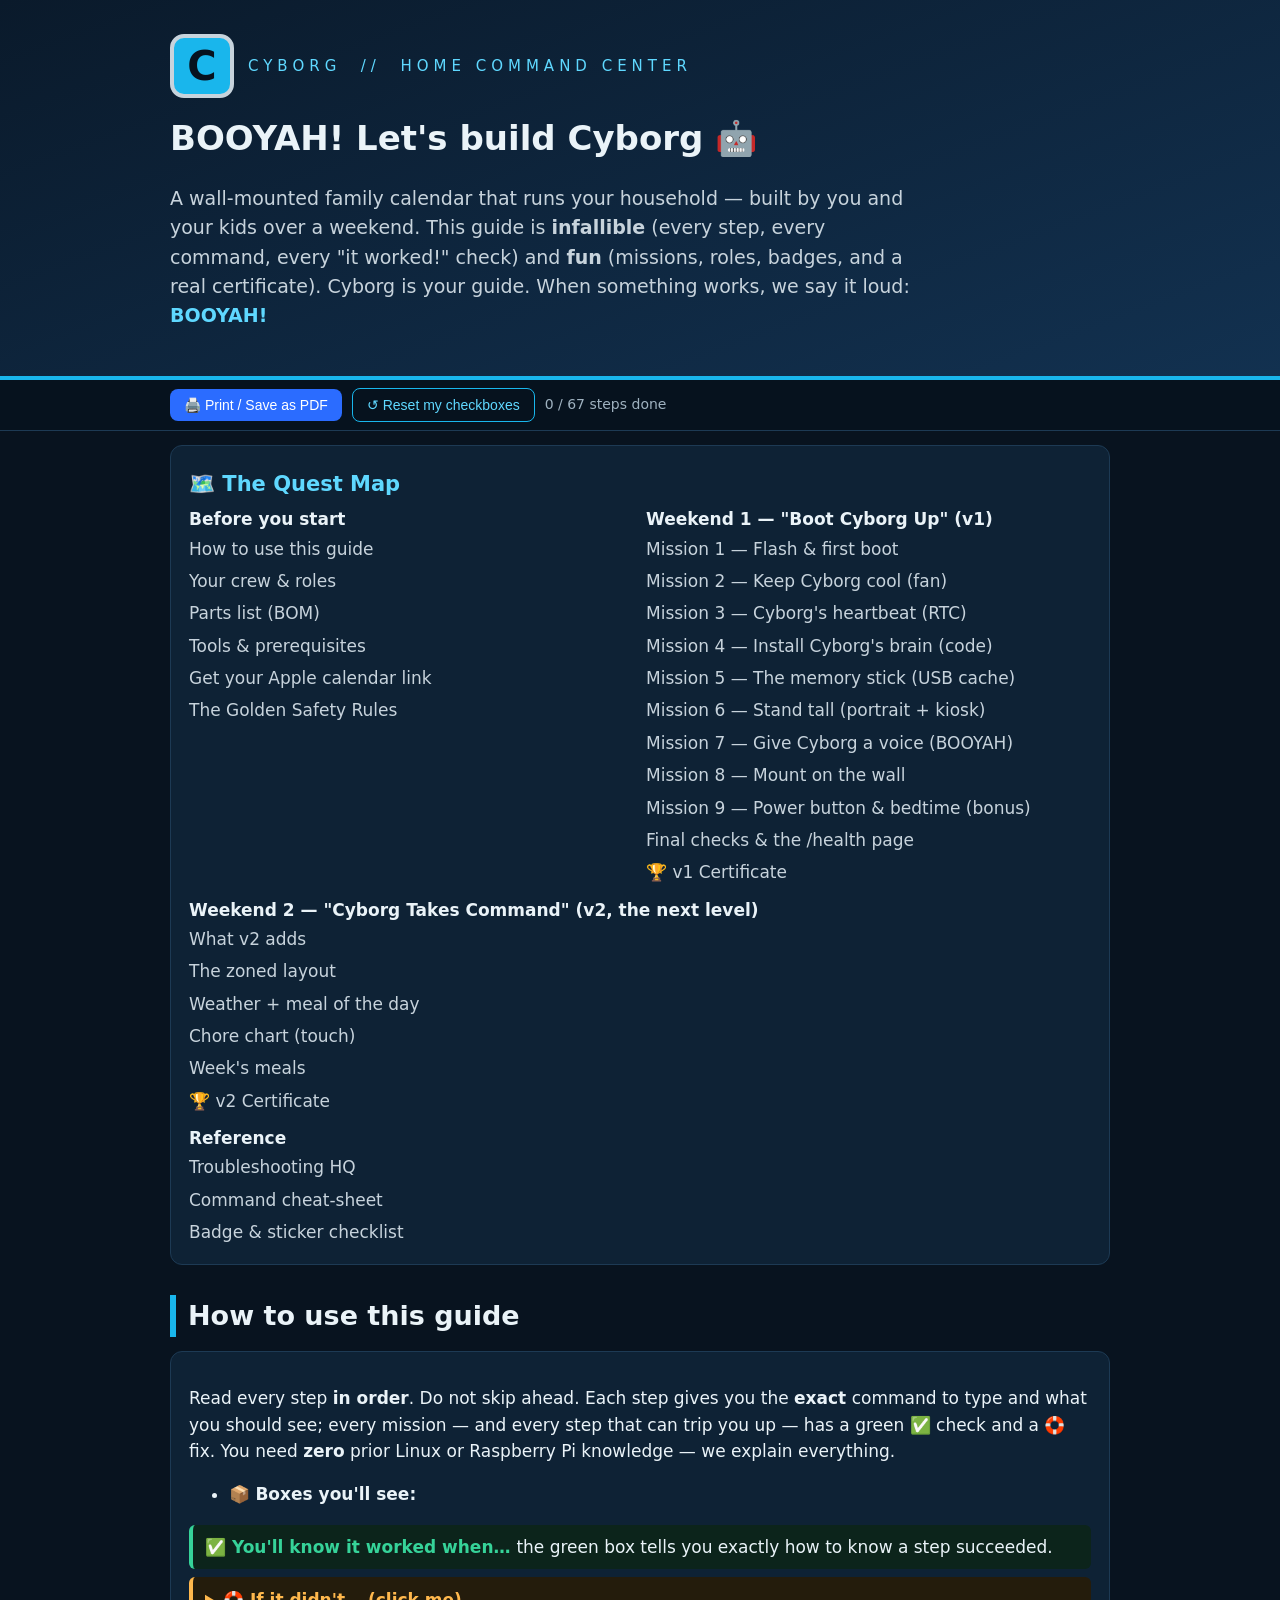
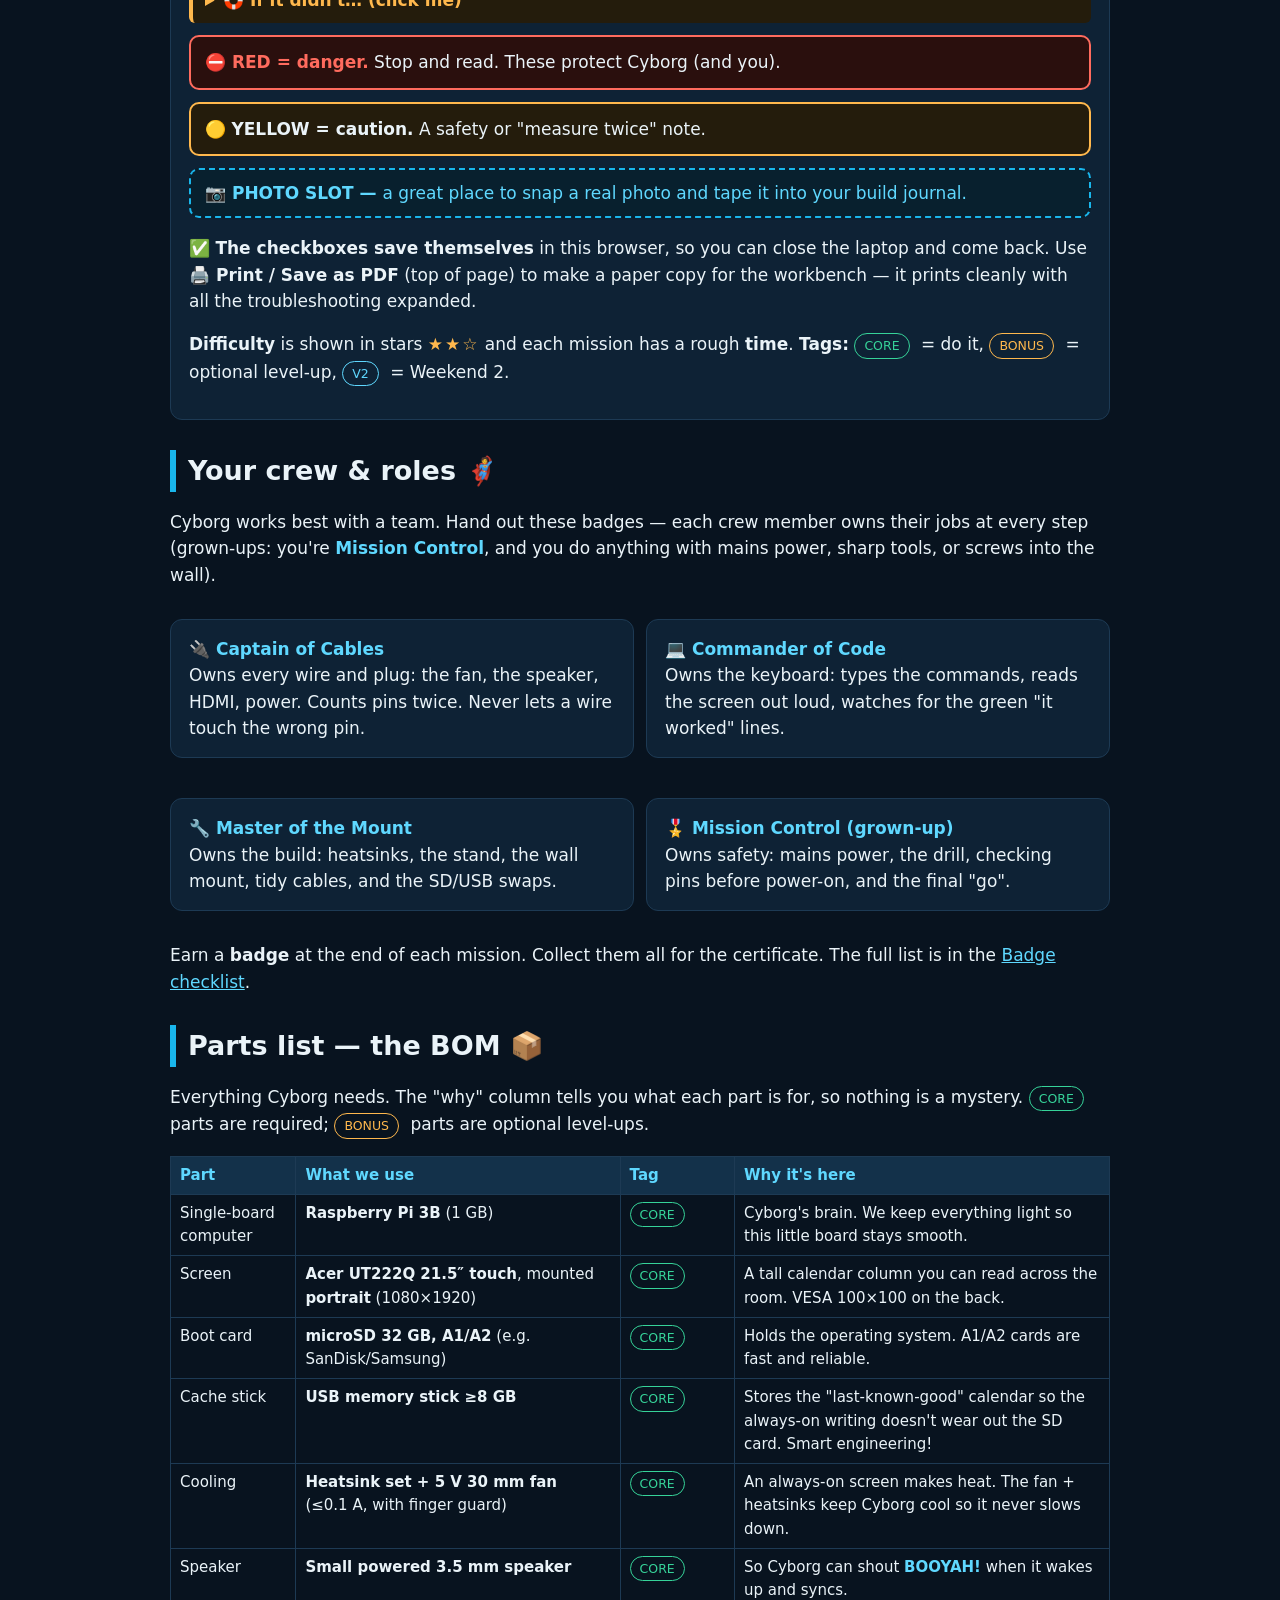
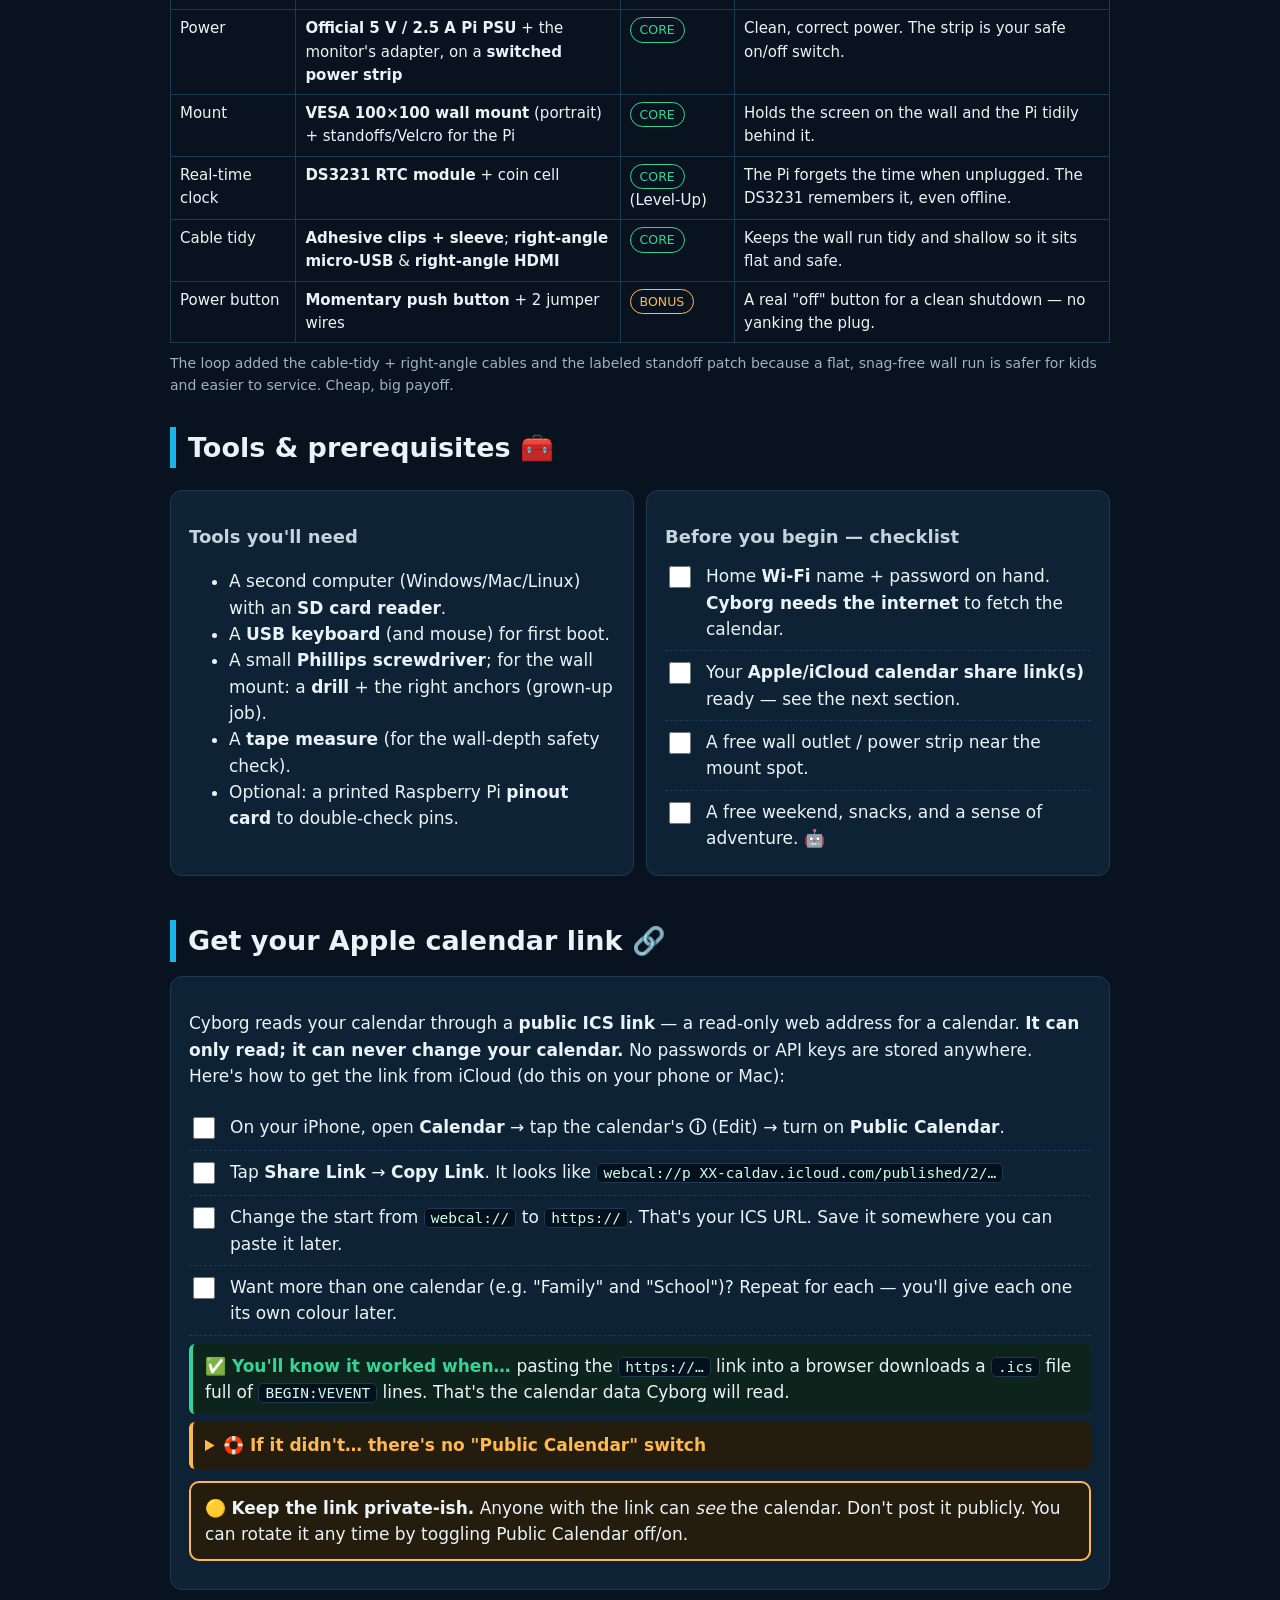
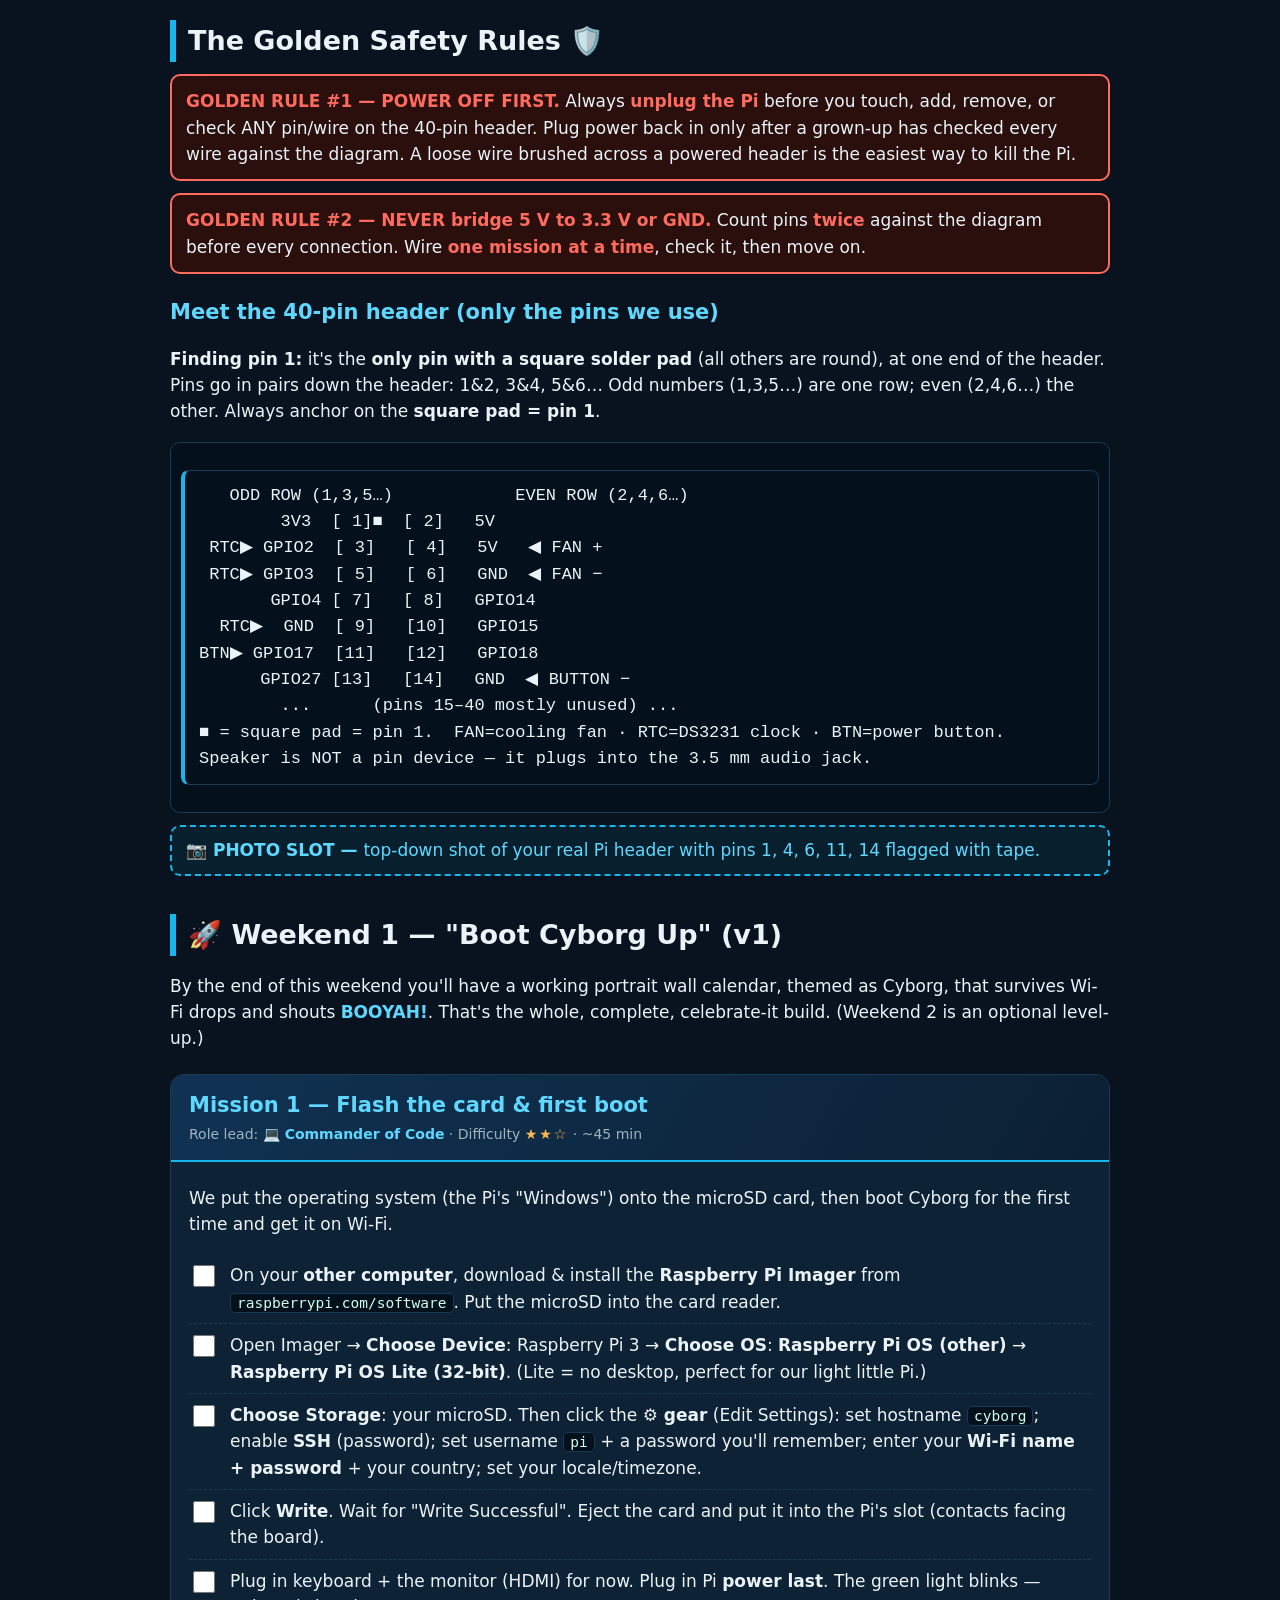
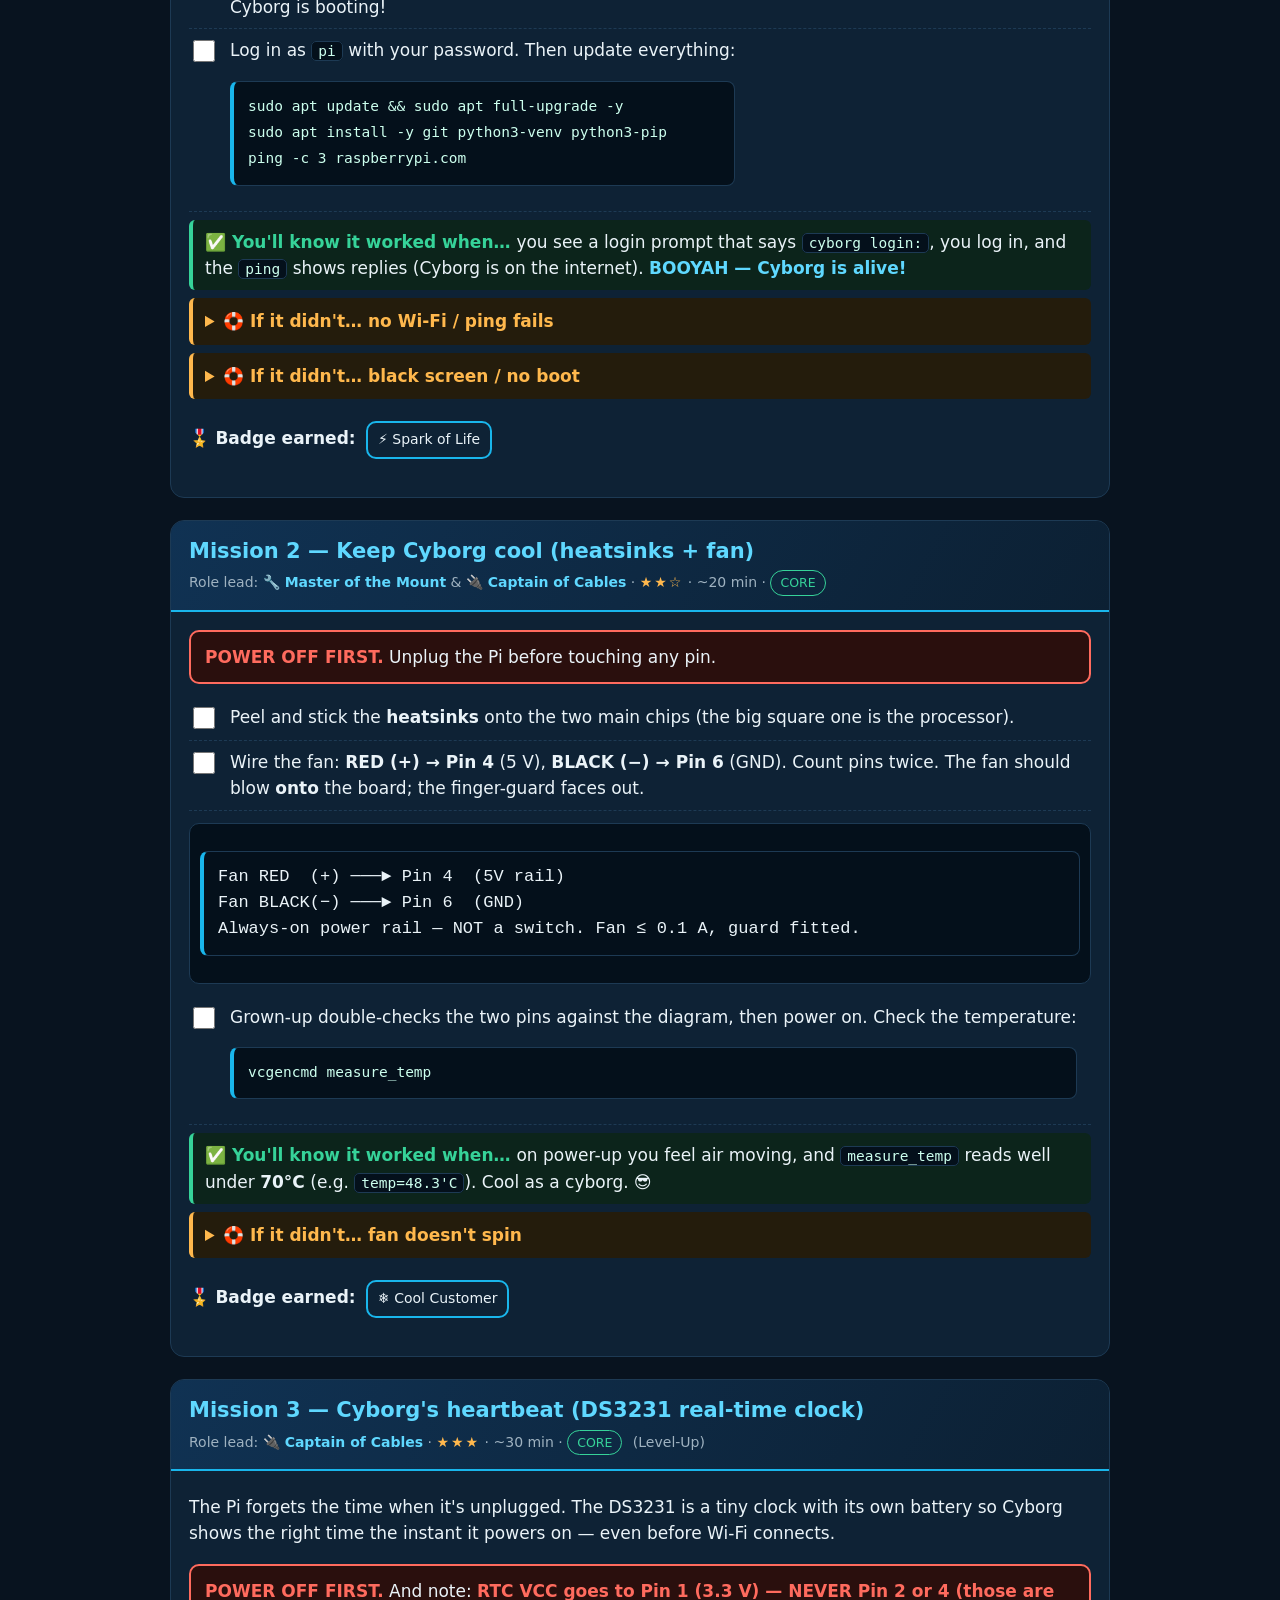
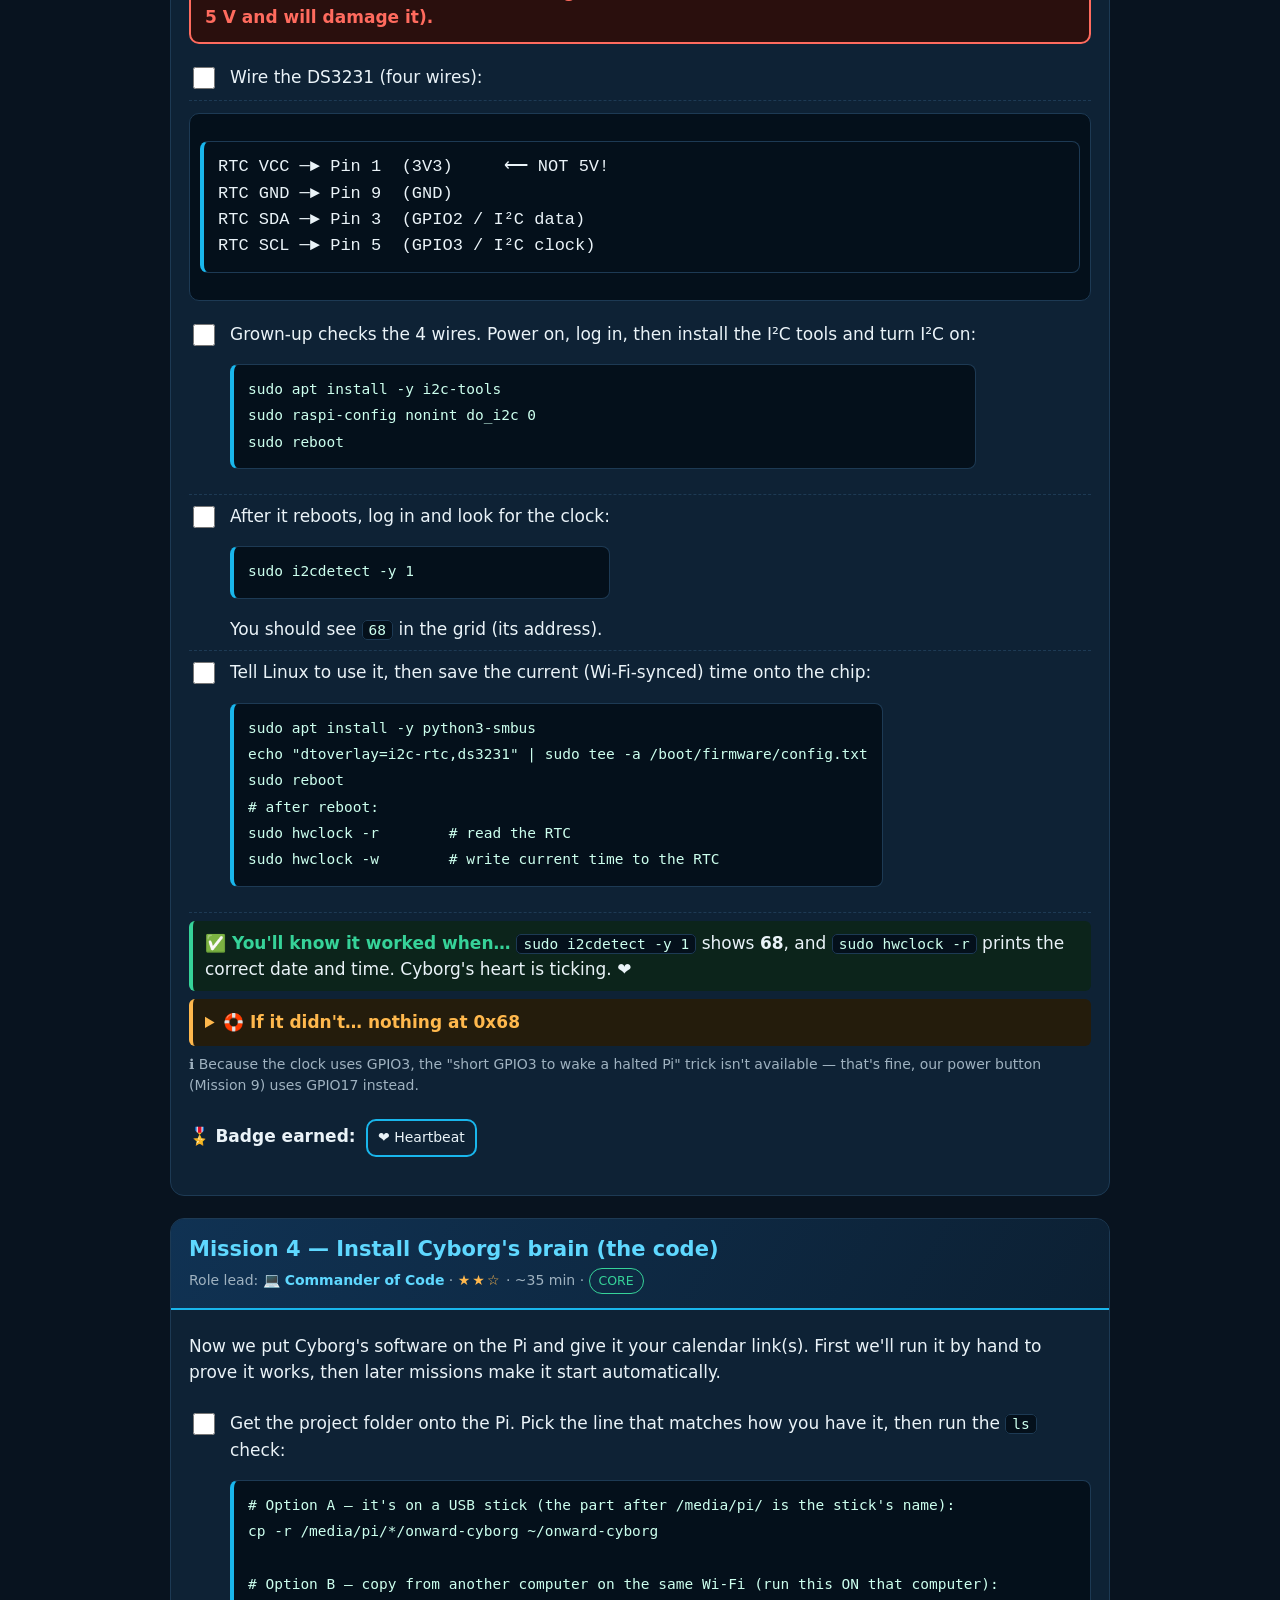
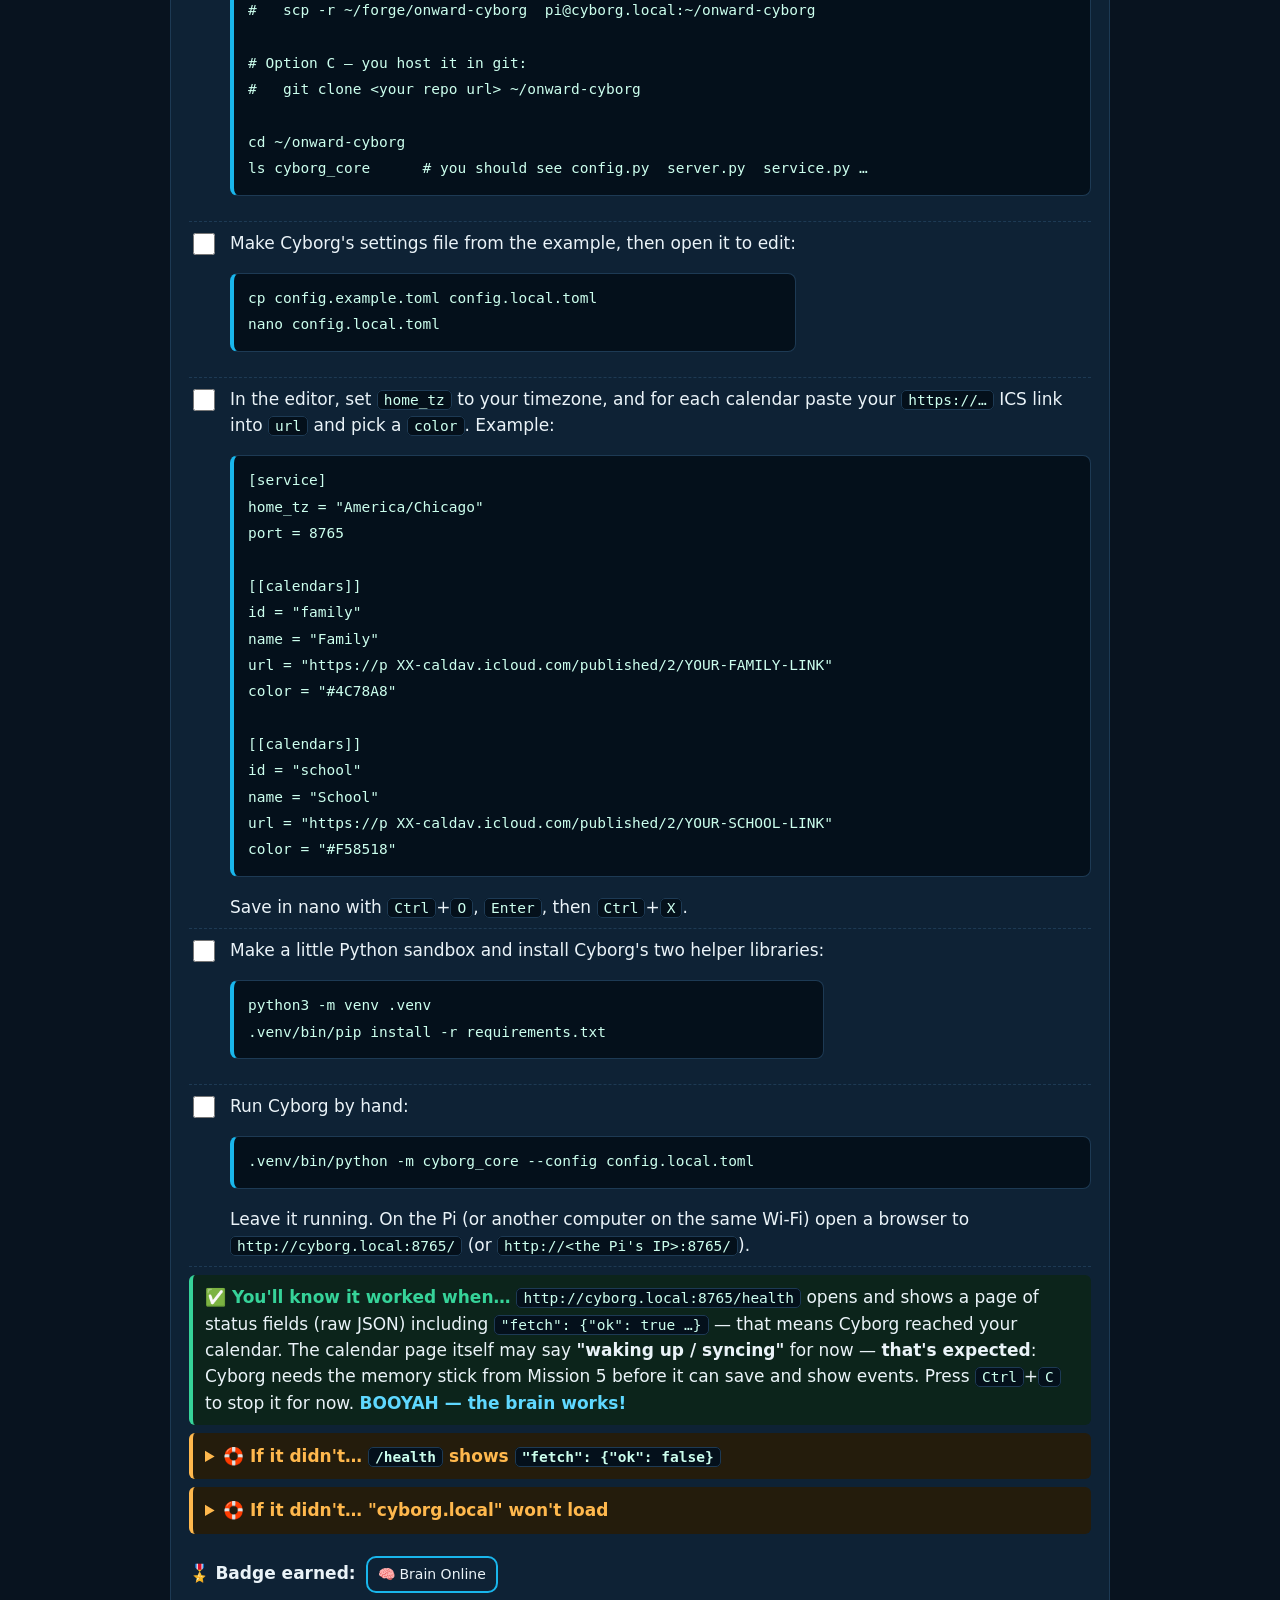
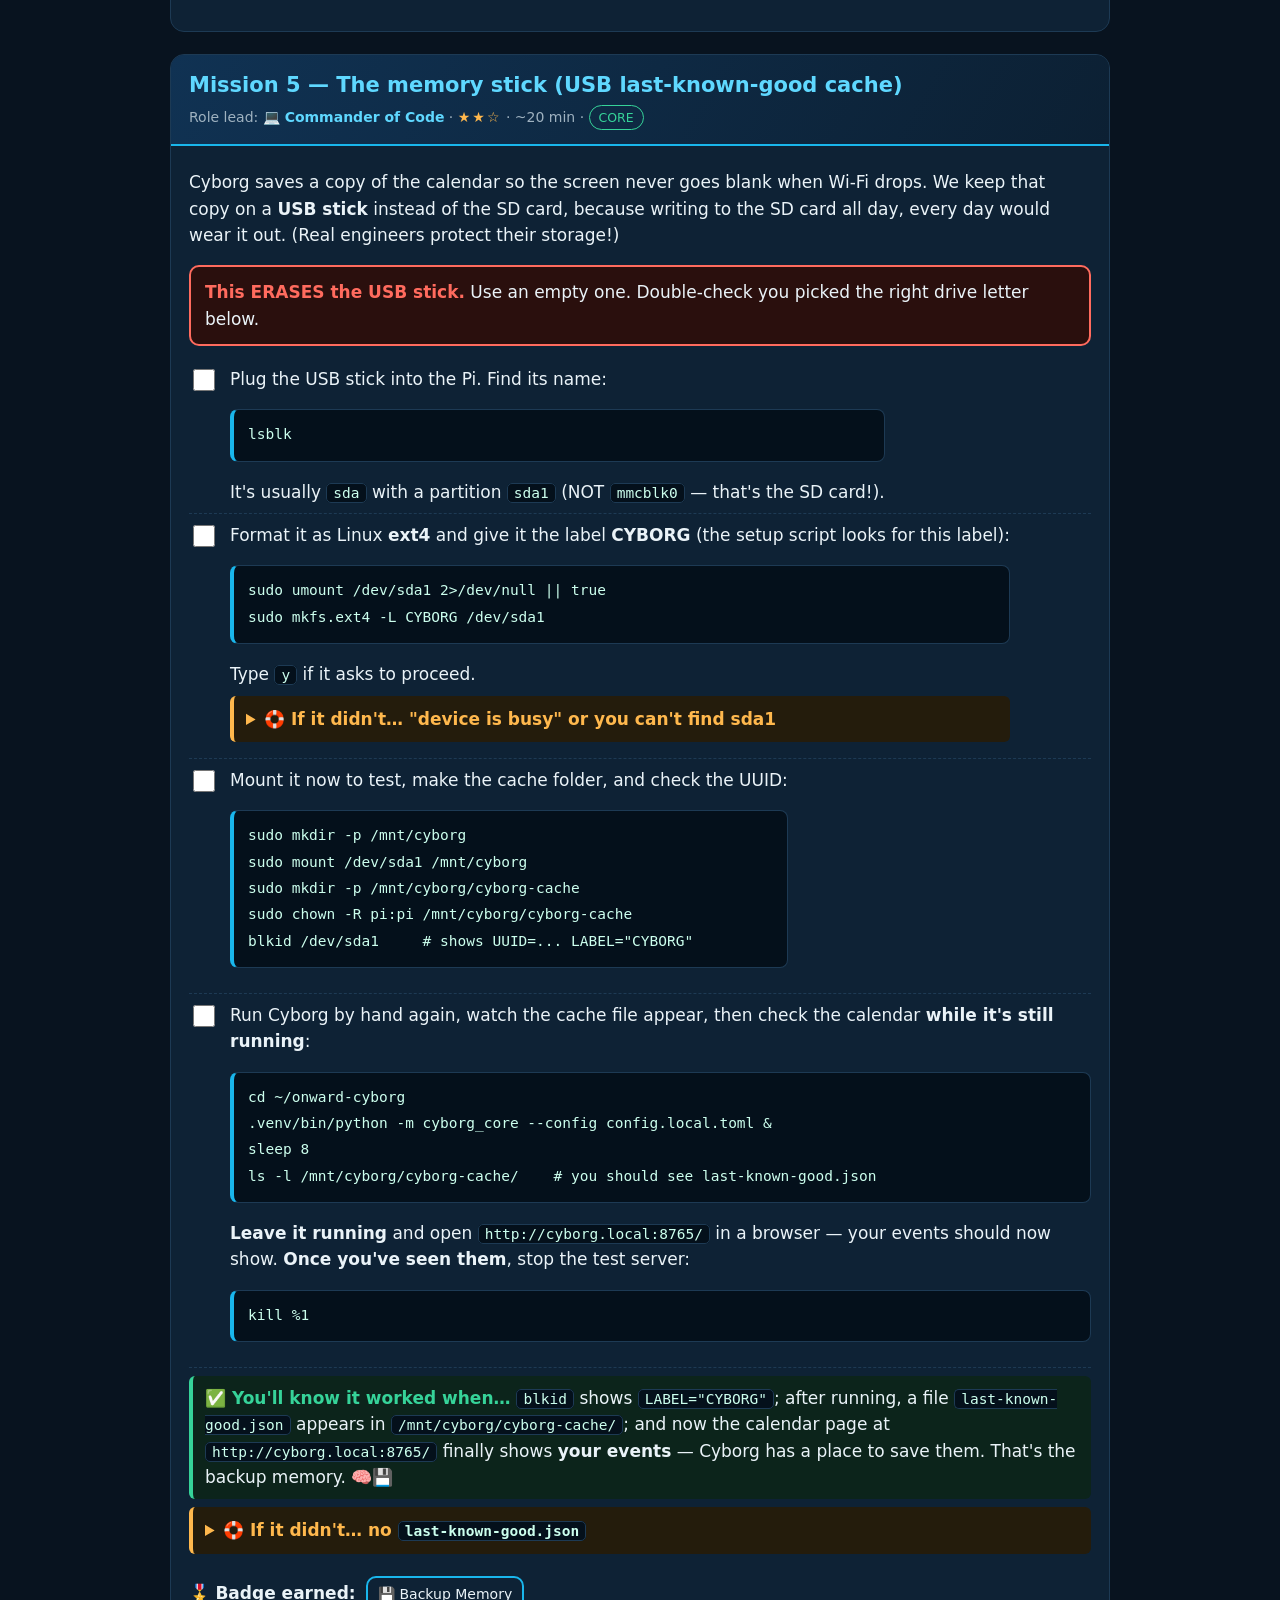
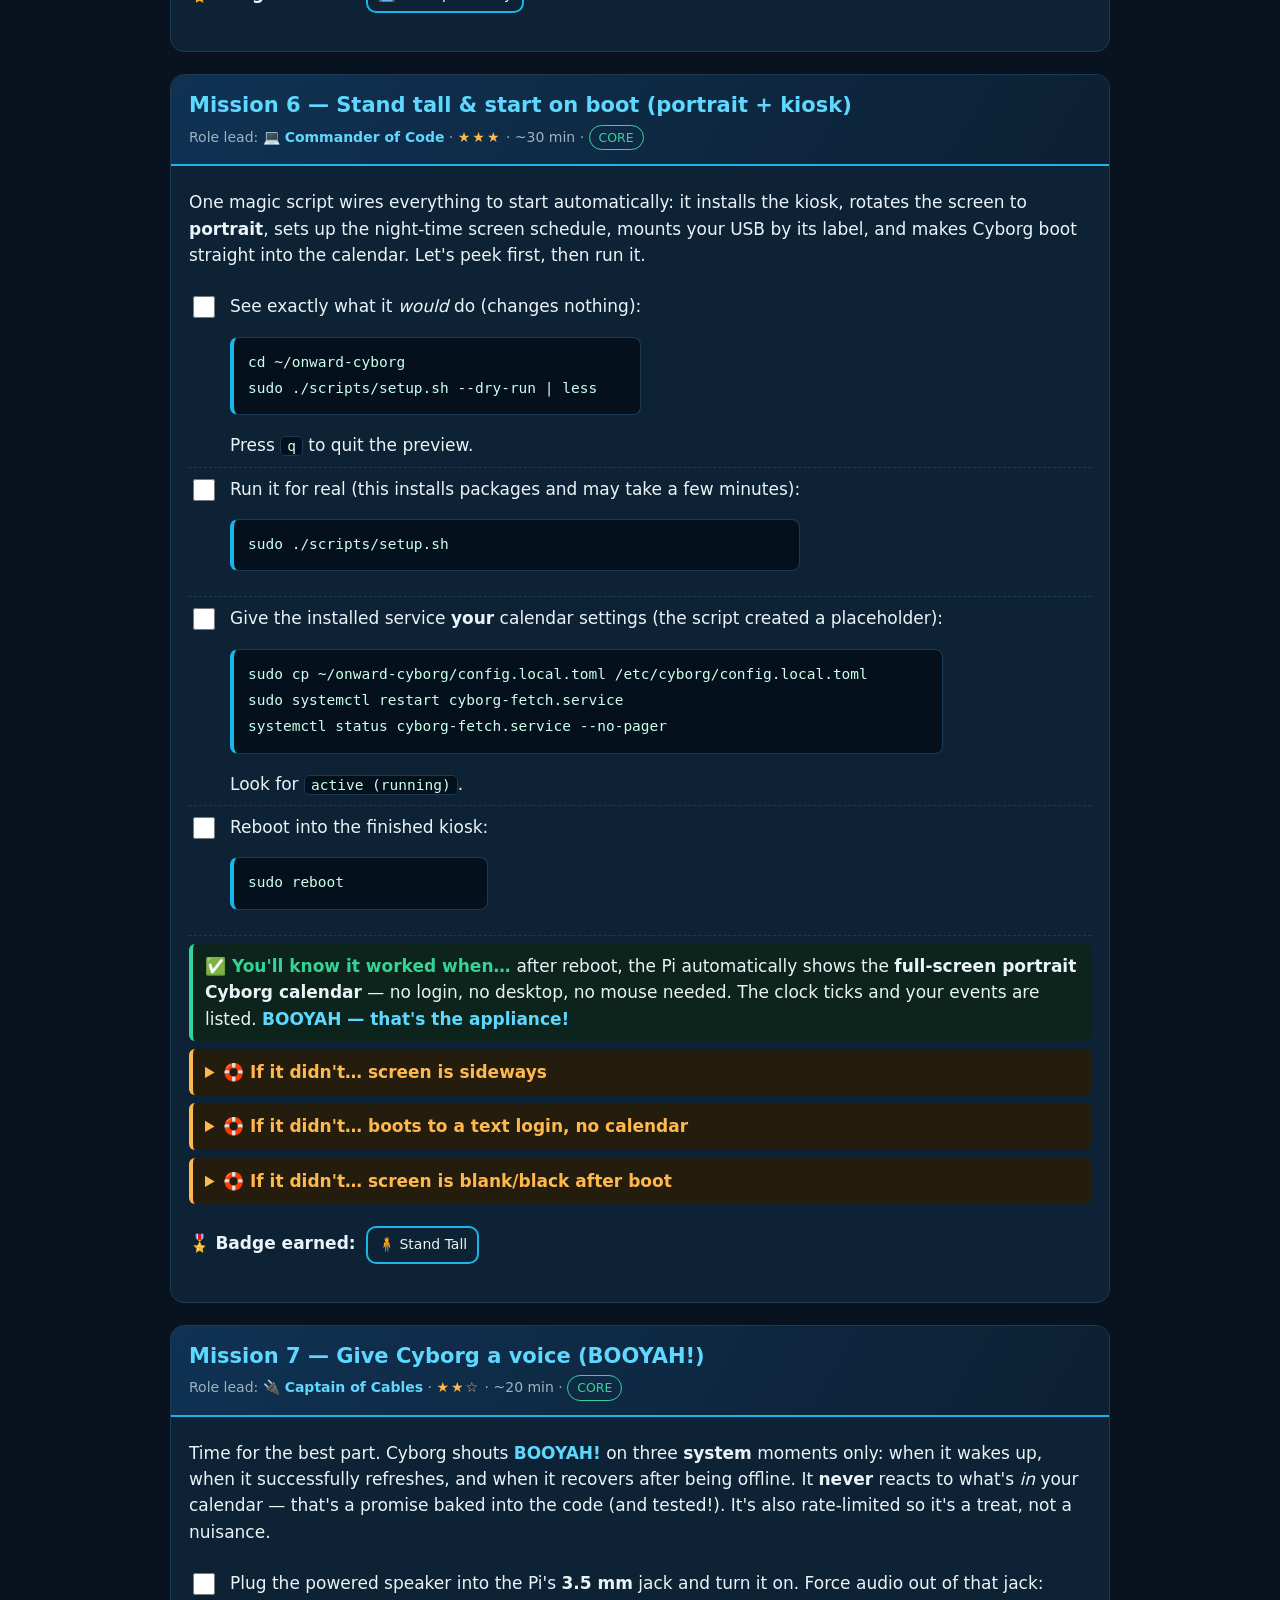
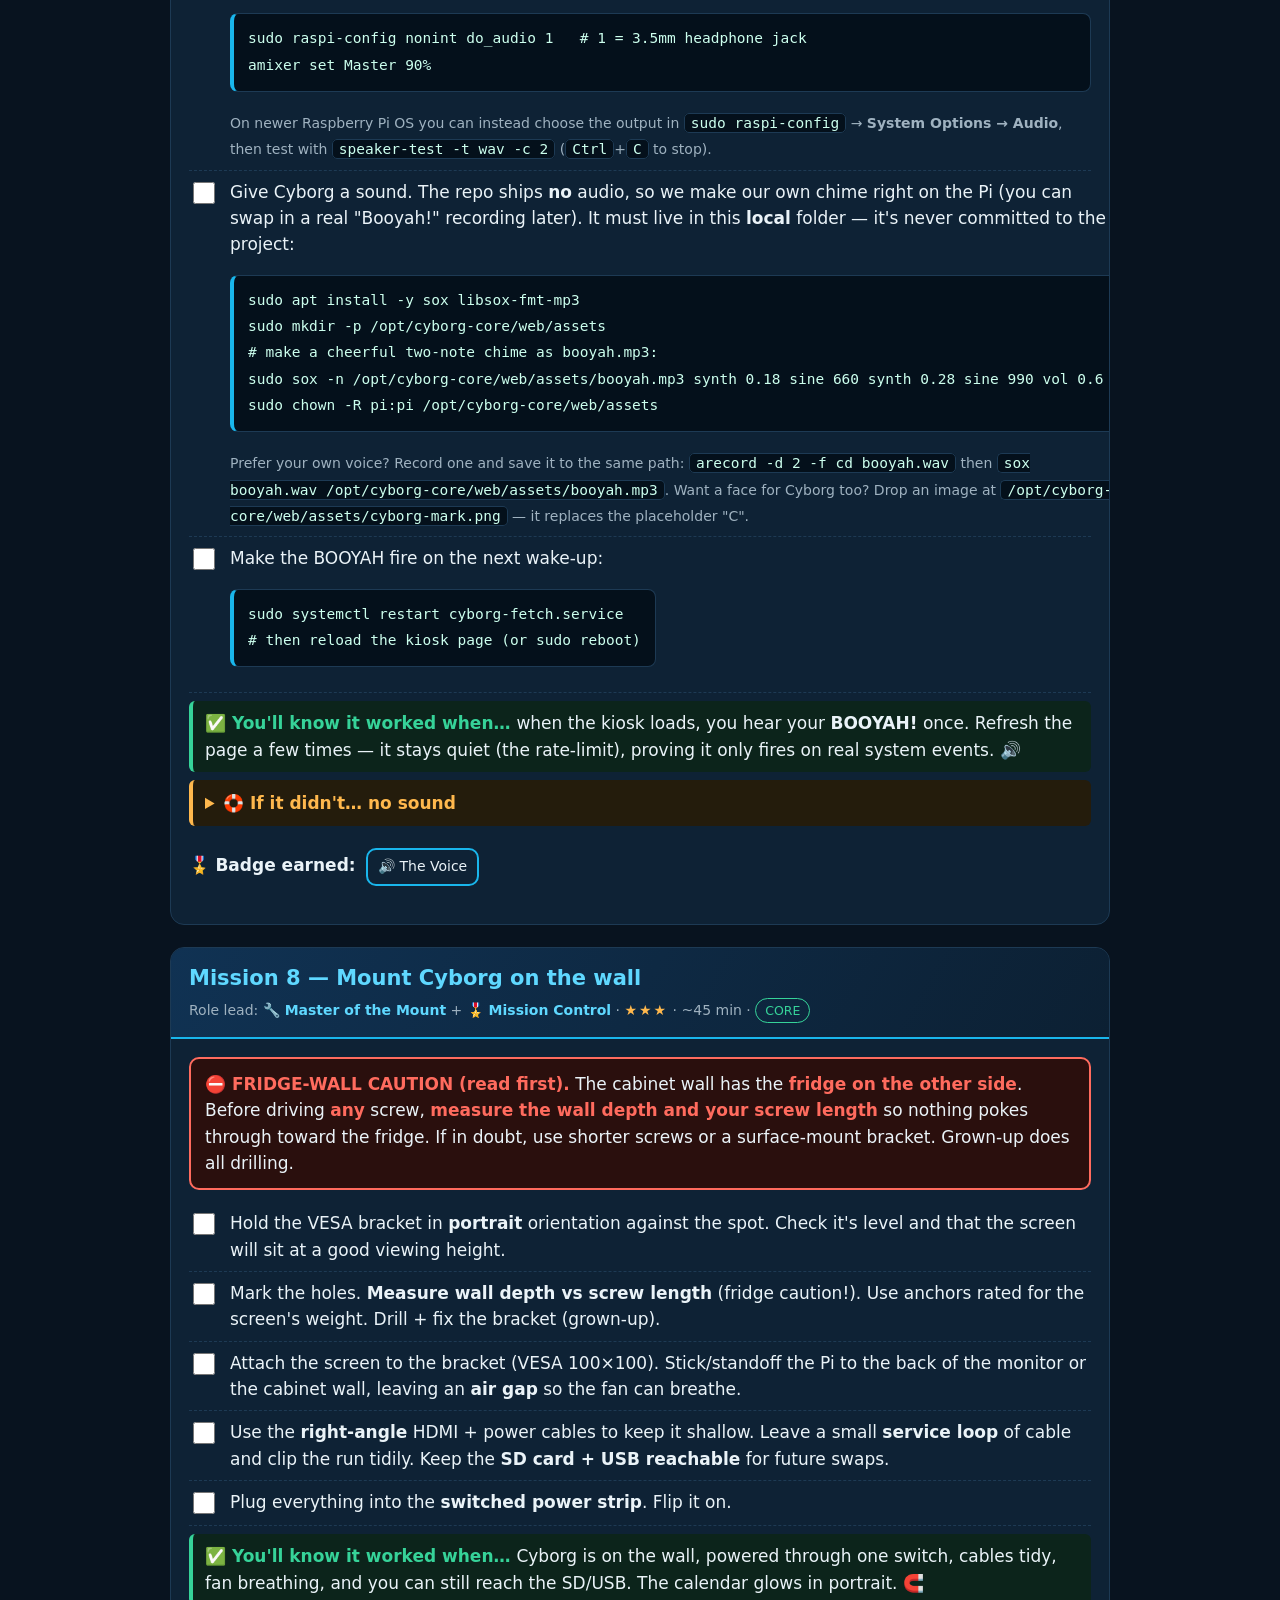
<file: docs/tutorial/index.html>
<!DOCTYPE html>
<html lang="en">
<head>
<meta charset="utf-8" />
<meta name="viewport" content="width=device-width, initial-scale=1" />
<title>BOOYAH! Build Cyborg — the family-calendar wall display (v1 + v2)</title>
<style>
  /* Self-contained, OFFLINE. No web fonts, no CDN, no internet needed to read this guide. */
  :root{
    --bg:#08131f; --panel:#0e2235; --panel2:#13314a; --ink:#eaf3f8; --dim:#9fb2c0;
    --cyan:#19b6ec; --cyan2:#5fd8ff; --accent:#2b6cff; --good:#36d399; --warn:#ffb84d;
    --danger:#ff6b5e; --silver:#c7d3dc; --line:#1d3a54;
  }
  *{box-sizing:border-box}
  html{scroll-behavior:smooth}
  body{margin:0;background:var(--bg);color:var(--ink);
    font-family:"Segoe UI",-apple-system,"DejaVu Sans","Liberation Sans",Arial,sans-serif;
    line-height:1.55;font-size:17px}
  a{color:var(--cyan2)}
  header.hero{padding:34px 22px 26px;background:linear-gradient(160deg,#0a1a2b,#123150);
    border-bottom:4px solid var(--cyan)}
  .wrap{max-width:980px;margin:0 auto;padding:0 20px}
  .mark{display:inline-flex;align-items:center;justify-content:center;width:64px;height:64px;
    font-weight:800;font-size:40px;color:#06121e;background:var(--cyan);border:4px solid var(--silver);
    border-radius:14px;vertical-align:middle;margin-right:14px}
  h1{font-size:34px;margin:14px 0 6px}
  h2{font-size:27px;margin:30px 0 8px;border-left:6px solid var(--cyan);padding-left:12px}
  h3{font-size:21px;margin:22px 0 6px;color:var(--cyan2)}
  h4{font-size:18px;margin:16px 0 4px;color:var(--silver)}
  code,kbd{background:#04101b;border:1px solid var(--line);border-radius:5px;padding:1px 6px;
    font-family:"DejaVu Sans Mono","Consolas",monospace;font-size:14.5px;color:#cfe;word-break:break-word}
  pre{background:#04101b;border:1px solid var(--line);border-left:4px solid var(--cyan);border-radius:8px;
    padding:12px 14px;overflow:auto}
  pre code{background:none;border:none;padding:0;color:#cfe}
  .panel{background:var(--panel);border:1px solid var(--line);border-radius:12px;padding:16px 18px;margin:14px 0}
  .grid{display:grid;gap:12px}
  @media(min-width:720px){.cols2{grid-template-columns:1fr 1fr}}
  table{width:100%;border-collapse:collapse;margin:10px 0;font-size:15px}
  th,td{border:1px solid var(--line);padding:7px 9px;text-align:left;vertical-align:top}
  th{background:var(--panel2);color:var(--cyan2)}
  .pill{display:inline-block;font-size:12.5px;padding:2px 9px;border-radius:999px;border:1px solid;margin-right:6px}
  .pill.core{color:var(--good);border-color:var(--good)}
  .pill.bonus{color:var(--warn);border-color:var(--warn)}
  .pill.v2{color:var(--cyan2);border-color:var(--cyan2)}
  .stars{color:var(--warn);letter-spacing:2px}
  .role{font-weight:700;color:var(--cyan2)}
  .mission{background:var(--panel);border:1px solid var(--line);border-radius:14px;margin:22px 0;overflow:hidden}
  .mission>.mhead{background:linear-gradient(120deg,#103253,#0c2033);padding:14px 18px;border-bottom:2px solid var(--cyan)}
  .mission>.mbody{padding:6px 18px 16px}
  .meta{font-size:14px;color:var(--dim);margin-top:3px}
  .know{border-left:4px solid var(--good);background:#0c241b;padding:9px 12px;border-radius:6px;margin:8px 0}
  .know::before{content:"✅ You'll know it worked when… ";font-weight:700;color:var(--good)}
  details.oops{border-left:4px solid var(--warn);background:#241c0c;border-radius:6px;margin:8px 0;padding:4px 12px}
  details.oops>summary{cursor:pointer;font-weight:700;color:var(--warn);padding:6px 0}
  .warnbox{border:2px solid var(--danger);background:#2a0f0d;border-radius:10px;padding:12px 14px;margin:12px 0}
  .warnbox b{color:var(--danger)}
  .safebox{border:2px solid var(--warn);background:#241c0c;border-radius:10px;padding:12px 14px;margin:12px 0}
  .photo{border:2px dashed var(--cyan);border-radius:10px;padding:10px 14px;margin:12px 0;color:var(--cyan2);background:#08202e}
  .photo::before{content:"📷 PHOTO SLOT — ";font-weight:700}
  .step{display:flex;gap:12px;align-items:flex-start;padding:8px 0;border-bottom:1px dashed var(--line)}
  .step:last-child{border-bottom:none}
  .step input[type=checkbox]{width:22px;height:22px;margin-top:3px;flex:0 0 auto;accent-color:var(--cyan)}
  .badge{display:inline-block;border:2px solid var(--cyan);border-radius:10px;padding:6px 10px;margin:5px;font-size:14px}
  .toc a{display:block;padding:3px 0;color:var(--silver);text-decoration:none}
  .toc a:hover{color:var(--cyan2)}
  .cert{border:5px double var(--cyan);border-radius:16px;padding:24px;text-align:center;background:#0a1f30;margin:18px 0}
  .cert h2{border:none;justify-content:center;display:block}
  .controls{position:sticky;top:0;z-index:5;background:#06121e;border-bottom:1px solid var(--line);
    padding:8px 0;display:flex;gap:10px;flex-wrap:wrap;align-items:center}
  button{background:var(--accent);color:#fff;border:none;border-radius:8px;padding:8px 14px;font-size:14px;cursor:pointer}
  button.ghost{background:transparent;border:1px solid var(--cyan);color:var(--cyan2)}
  .svgwrap{background:#04101b;border:1px solid var(--line);border-radius:10px;padding:10px;margin:12px 0;overflow:auto}
  .cy{color:var(--cyan2);font-weight:700}
  @media print{
    body{background:#fff;color:#000;font-size:12pt}
    .controls,.toc-side{display:none!important}
    .panel,.mission,.warnbox,.safebox,.know,details.oops,.svgwrap,pre{break-inside:avoid}
    details.oops[open]>*{display:block}
    details.oops>summary{color:#a60}
    a{color:#000;text-decoration:underline}
    .mark{color:#fff;background:#0a7;border-color:#333}
    h2{border-left-color:#0a7}
  }
</style>
</head>
<body>
<header class="hero">
  <div class="wrap">
    <div><span class="mark">C</span><span style="font-size:15px;letter-spacing:5px;color:var(--cyan2)">CYBORG &nbsp;//&nbsp; HOME COMMAND CENTER</span></div>
    <h1>BOOYAH! Let's build Cyborg 🤖</h1>
    <p style="font-size:19px;color:var(--silver);max-width:760px">
      A wall-mounted family calendar that runs your household — built by you and your kids over
      a weekend. This guide is <b>infallible</b> (every step, every command, every "it worked!"
      check) and <b>fun</b> (missions, roles, badges, and a real certificate). Cyborg is your
      guide. When something works, we say it loud: <span class="cy">BOOYAH!</span>
    </p>
  </div>
</header>

<div class="controls">
  <div class="wrap" style="display:flex;gap:10px;flex-wrap:wrap;align-items:center;width:100%">
    <button onclick="window.print()">🖨️ Print / Save as PDF</button>
    <button class="ghost" onclick="cyResetProgress()">↺ Reset my checkboxes</button>
    <span id="progress" style="color:var(--dim);font-size:14px"></span>
  </div>
</div>

<main class="wrap">

<div class="panel toc">
  <h3 style="margin-top:6px">🗺️ The Quest Map</h3>
  <div class="grid cols2">
    <div>
      <b>Before you start</b>
      <div class="toc">
        <a href="#how">How to use this guide</a>
        <a href="#roles">Your crew &amp; roles</a>
        <a href="#bom">Parts list (BOM)</a>
        <a href="#tools">Tools &amp; prerequisites</a>
        <a href="#ics">Get your Apple calendar link</a>
        <a href="#safety">The Golden Safety Rules</a>
      </div>
    </div>
    <div>
      <b>Weekend 1 — "Boot Cyborg Up" (v1)</b>
      <div class="toc">
        <a href="#m1">Mission 1 — Flash &amp; first boot</a>
        <a href="#m2">Mission 2 — Keep Cyborg cool (fan)</a>
        <a href="#m3">Mission 3 — Cyborg's heartbeat (RTC)</a>
        <a href="#m4">Mission 4 — Install Cyborg's brain (code)</a>
        <a href="#m5">Mission 5 — The memory stick (USB cache)</a>
        <a href="#m6">Mission 6 — Stand tall (portrait + kiosk)</a>
        <a href="#m7">Mission 7 — Give Cyborg a voice (BOOYAH)</a>
        <a href="#m8">Mission 8 — Mount on the wall</a>
        <a href="#m9">Mission 9 — Power button &amp; bedtime (bonus)</a>
        <a href="#verify">Final checks &amp; the /health page</a>
        <a href="#cert1">🏆 v1 Certificate</a>
      </div>
    </div>
  </div>
  <div style="margin-top:8px">
    <b>Weekend 2 — "Cyborg Takes Command" (v2, the next level)</b>
    <div class="toc">
      <a href="#v2intro">What v2 adds</a> <a href="#v2arch">The zoned layout</a>
      <a href="#v2weather">Weather + meal of the day</a> <a href="#v2chores">Chore chart (touch)</a>
      <a href="#v2meals">Week's meals</a> <a href="#v2cert">🏆 v2 Certificate</a>
    </div>
  </div>
  <div style="margin-top:8px">
    <b>Reference</b>
    <div class="toc">
      <a href="#trouble">Troubleshooting HQ</a> <a href="#cmds">Command cheat-sheet</a>
      <a href="#badges">Badge &amp; sticker checklist</a>
    </div>
  </div>
</div>

<section id="how">
  <h2>How to use this guide</h2>
  <div class="panel">
    <p>Read every step <b>in order</b>. Do not skip ahead. Each step gives you the <b>exact</b>
    command to type and what you should see; every mission — and every step that can trip you up —
    has a green ✅ check and a 🛟 fix. You need <b>zero</b>
    prior Linux or Raspberry&nbsp;Pi knowledge — we explain everything.</p>
    <ul>
      <li>📦 <b>Boxes you'll see:</b></li>
    </ul>
    <div class="know">the green box tells you exactly how to know a step succeeded.</div>
    <details class="oops"><summary>🛟 If it didn't… (click me)</summary>
      Yellow drop-downs hold the fix for the most common slip-ups. Tap the title to open it.</details>
    <div class="warnbox"><b>⛔ RED = danger.</b> Stop and read. These protect Cyborg (and you).</div>
    <div class="safebox">🟡 <b>YELLOW = caution.</b> A safety or "measure twice" note.</div>
    <div class="photo">a great place to snap a real photo and tape it into your build journal.</div>
    <p>✅ <b>The checkboxes save themselves</b> in this browser, so you can close the laptop and
    come back. Use <b>🖨️ Print / Save as PDF</b> (top of page) to make a paper copy for the
    workbench — it prints cleanly with all the troubleshooting expanded.</p>
    <p><b>Difficulty</b> is shown in stars <span class="stars">★★☆</span> and each mission has a
    rough <b>time</b>. <b>Tags:</b>
    <span class="pill core">CORE</span> = do it,
    <span class="pill bonus">BONUS</span> = optional level-up,
    <span class="pill v2">V2</span> = Weekend 2.</p>
  </div>
</section>

<section id="roles">
  <h2>Your crew &amp; roles 🦸</h2>
  <p>Cyborg works best with a team. Hand out these badges — each crew member owns their jobs at
  every step (grown-ups: you're <span class="role">Mission Control</span>, and you do anything
  with mains power, sharp tools, or screws into the wall).</p>
  <div class="grid cols2">
    <div class="panel"><span class="role">🔌 Captain of Cables</span><br>Owns every wire and plug:
      the fan, the speaker, HDMI, power. Counts pins twice. Never lets a wire touch the wrong pin.</div>
    <div class="panel"><span class="role">💻 Commander of Code</span><br>Owns the keyboard: types the
      commands, reads the screen out loud, watches for the green "it worked" lines.</div>
    <div class="panel"><span class="role">🔧 Master of the Mount</span><br>Owns the build: heatsinks,
      the stand, the wall mount, tidy cables, and the SD/USB swaps.</div>
    <div class="panel"><span class="role">🎖️ Mission Control (grown-up)</span><br>Owns safety: mains
      power, the drill, checking pins before power-on, and the final "go".</div>
  </div>
  <p>Earn a <b>badge</b> at the end of each mission. Collect them all for the certificate. The full
  list is in the <a href="#badges">Badge checklist</a>.</p>
</section>

<section id="bom">
  <h2>Parts list — the BOM 📦</h2>
  <p>Everything Cyborg needs. The "why" column tells you what each part is for, so nothing is a
  mystery. <span class="pill core">CORE</span> parts are required;
  <span class="pill bonus">BONUS</span> parts are optional level-ups.</p>
  <table>
    <tr><th>Part</th><th>What we use</th><th>Tag</th><th>Why it's here</th></tr>
    <tr><td>Single-board computer</td><td><b>Raspberry Pi 3B</b> (1&nbsp;GB)</td><td><span class="pill core">CORE</span></td><td>Cyborg's brain. We keep everything light so this little board stays smooth.</td></tr>
    <tr><td>Screen</td><td><b>Acer UT222Q 21.5″ touch</b>, mounted <b>portrait</b> (1080×1920)</td><td><span class="pill core">CORE</span></td><td>A tall calendar column you can read across the room. VESA 100×100 on the back.</td></tr>
    <tr><td>Boot card</td><td><b>microSD 32&nbsp;GB, A1/A2</b> (e.g. SanDisk/Samsung)</td><td><span class="pill core">CORE</span></td><td>Holds the operating system. A1/A2 cards are fast and reliable.</td></tr>
    <tr><td>Cache stick</td><td><b>USB memory stick ≥8&nbsp;GB</b></td><td><span class="pill core">CORE</span></td><td>Stores the "last-known-good" calendar so the always-on writing doesn't wear out the SD card. Smart engineering!</td></tr>
    <tr><td>Cooling</td><td><b>Heatsink set + 5&nbsp;V 30&nbsp;mm fan</b> (≤0.1&nbsp;A, with finger guard)</td><td><span class="pill core">CORE</span></td><td>An always-on screen makes heat. The fan + heatsinks keep Cyborg cool so it never slows down.</td></tr>
    <tr><td>Speaker</td><td><b>Small powered 3.5&nbsp;mm speaker</b></td><td><span class="pill core">CORE</span></td><td>So Cyborg can shout <span class="cy">BOOYAH!</span> when it wakes up and syncs.</td></tr>
    <tr><td>Power</td><td><b>Official 5&nbsp;V / 2.5&nbsp;A Pi PSU</b> + the monitor's adapter, on a <b>switched power strip</b></td><td><span class="pill core">CORE</span></td><td>Clean, correct power. The strip is your safe on/off switch.</td></tr>
    <tr><td>Mount</td><td><b>VESA 100×100 wall mount</b> (portrait) + standoffs/Velcro for the Pi</td><td><span class="pill core">CORE</span></td><td>Holds the screen on the wall and the Pi tidily behind it.</td></tr>
    <tr><td>Real-time clock</td><td><b>DS3231 RTC module</b> + coin cell</td><td><span class="pill core">CORE</span> (Level-Up)</td><td>The Pi forgets the time when unplugged. The DS3231 remembers it, even offline.</td></tr>
    <tr><td>Cable tidy</td><td><b>Adhesive clips + sleeve</b>; <b>right-angle micro-USB</b> &amp; <b>right-angle HDMI</b></td><td><span class="pill core">CORE</span></td><td>Keeps the wall run tidy and shallow so it sits flat and safe.</td></tr>
    <tr><td>Power button</td><td><b>Momentary push button</b> + 2 jumper wires</td><td><span class="pill bonus">BONUS</span></td><td>A real "off" button for a clean shutdown — no yanking the plug.</td></tr>
  </table>
  <p class="meta">The loop added the cable-tidy + right-angle cables and the labeled standoff patch
  because a flat, snag-free wall run is safer for kids and easier to service. Cheap, big payoff.</p>
</section>

<section id="tools">
  <h2>Tools &amp; prerequisites 🧰</h2>
  <div class="grid cols2">
    <div class="panel"><h4>Tools you'll need</h4>
      <ul>
        <li>A second computer (Windows/Mac/Linux) with an <b>SD card reader</b>.</li>
        <li>A <b>USB keyboard</b> (and mouse) for first boot.</li>
        <li>A small <b>Phillips screwdriver</b>; for the wall mount: a <b>drill</b> + the right anchors (grown-up job).</li>
        <li>A <b>tape measure</b> (for the wall-depth safety check).</li>
        <li>Optional: a printed Raspberry Pi <b>pinout card</b> to double-check pins.</li>
      </ul>
    </div>
    <div class="panel"><h4>Before you begin — checklist</h4>
      <div class="step"><input type="checkbox" data-k="pre-wifi"><div>Home <b>Wi-Fi</b> name + password on hand. <b>Cyborg needs the internet</b> to fetch the calendar.</div></div>
      <div class="step"><input type="checkbox" data-k="pre-ics"><div>Your <b>Apple/iCloud calendar share link(s)</b> ready — see the next section.</div></div>
      <div class="step"><input type="checkbox" data-k="pre-power"><div>A free wall outlet / power strip near the mount spot.</div></div>
      <div class="step"><input type="checkbox" data-k="pre-time"><div>A free weekend, snacks, and a sense of adventure. 🤖</div></div>
    </div>
  </div>
</section>

<section id="ics">
  <h2>Get your Apple calendar link 🔗</h2>
  <div class="panel">
    <p>Cyborg reads your calendar through a <b>public ICS link</b> — a read-only web address for a
    calendar. <b>It can only read; it can never change your calendar.</b> No passwords or API keys
    are stored anywhere. Here's how to get the link from iCloud (do this on your phone or Mac):</p>
    <div class="step"><input type="checkbox" data-k="ics1"><div>On your iPhone, open <b>Calendar</b> → tap the calendar's <b>ⓘ</b> (Edit) → turn on <b>Public Calendar</b>.</div></div>
    <div class="step"><input type="checkbox" data-k="ics2"><div>Tap <b>Share Link</b> → <b>Copy Link</b>. It looks like <code>webcal://p XX-caldav.icloud.com/published/2/…</code></div></div>
    <div class="step"><input type="checkbox" data-k="ics3"><div>Change the start from <code>webcal://</code> to <code>https://</code>. That's your ICS URL. Save it somewhere you can paste it later.</div></div>
    <div class="step"><input type="checkbox" data-k="ics4"><div>Want more than one calendar (e.g. "Family" and "School")? Repeat for each — you'll give each one its own colour later.</div></div>
    <div class="know">pasting the <code>https://…</code> link into a browser downloads a <code>.ics</code> file full of <code>BEGIN:VEVENT</code> lines. That's the calendar data Cyborg will read.</div>
    <details class="oops"><summary>🛟 If it didn't… there's no "Public Calendar" switch</summary>
      You're probably on a calendar you don't own (a subscribed/holiday calendar). Public sharing
      only works on calendars you created. Make a new calendar, move/add events to it, and share
      that one. On a Mac you can also do this in the Calendar app: right-click the calendar →
      <b>Share Calendar</b> → tick <b>Public Calendar</b>.</details>
    <div class="safebox">🟡 <b>Keep the link private-ish.</b> Anyone with the link can <i>see</i> the
      calendar. Don't post it publicly. You can rotate it any time by toggling Public Calendar off/on.</div>
  </div>
</section>

<section id="safety">
  <h2>The Golden Safety Rules 🛡️</h2>
  <div class="warnbox">
    <b>GOLDEN RULE #1 — POWER OFF FIRST.</b> Always <b>unplug the Pi</b> before you touch, add,
    remove, or check ANY pin/wire on the 40-pin header. Plug power back in only after a grown-up has
    checked every wire against the diagram. A loose wire brushed across a powered header is the
    easiest way to kill the Pi.
  </div>
  <div class="warnbox">
    <b>GOLDEN RULE #2 — NEVER bridge 5&nbsp;V to 3.3&nbsp;V or GND.</b> Count pins <b>twice</b> against
    the diagram before every connection. Wire <b>one mission at a time</b>, check it, then move on.
  </div>
  <h3>Meet the 40-pin header (only the pins we use)</h3>
  <p><b>Finding pin 1:</b> it's the <b>only pin with a square solder pad</b> (all others are round),
  at one end of the header. Pins go in pairs down the header: 1&amp;2, 3&amp;4, 5&amp;6… Odd numbers
  (1,3,5…) are one row; even (2,4,6…) the other. Always anchor on the <b>square pad = pin 1</b>.</p>
  <div class="svgwrap"><pre>   ODD ROW (1,3,5…)            EVEN ROW (2,4,6…)
        3V3  [ 1]■  [ 2]   5V
 RTC▶ GPIO2  [ 3]   [ 4]   5V   ◀ FAN +
 RTC▶ GPIO3  [ 5]   [ 6]   GND  ◀ FAN −
       GPIO4 [ 7]   [ 8]   GPIO14
  RTC▶  GND  [ 9]   [10]   GPIO15
BTN▶ GPIO17  [11]   [12]   GPIO18
      GPIO27 [13]   [14]   GND  ◀ BUTTON −
        ...      (pins 15–40 mostly unused) ...
■ = square pad = pin 1.  FAN=cooling fan · RTC=DS3231 clock · BTN=power button.
Speaker is NOT a pin device — it plugs into the 3.5 mm audio jack.</pre></div>
  <div class="photo">top-down shot of your real Pi header with pins 1, 4, 6, 11, 14 flagged with tape.</div>
</section>

<h2 style="margin-top:38px">🚀 Weekend 1 — "Boot Cyborg Up" (v1)</h2>
<p>By the end of this weekend you'll have a working portrait wall calendar, themed as Cyborg,
that survives Wi-Fi drops and shouts <span class="cy">BOOYAH!</span>. That's the whole, complete,
celebrate-it build. (Weekend&nbsp;2 is an optional level-up.)</p>

<div class="mission" id="m1">
  <div class="mhead"><h3 style="margin:0">Mission 1 — Flash the card &amp; first boot</h3>
    <div class="meta">Role lead: <span class="role">💻 Commander of Code</span> · Difficulty <span class="stars">★★☆</span> · ~45 min</div></div>
  <div class="mbody">
    <p>We put the operating system (the Pi's "Windows") onto the microSD card, then boot Cyborg for
    the first time and get it on Wi-Fi.</p>
    <div class="step"><input type="checkbox" data-k="m1-1"><div>On your <b>other computer</b>, download &amp; install the <b>Raspberry Pi Imager</b> from <code>raspberrypi.com/software</code>. Put the microSD into the card reader.</div></div>
    <div class="step"><input type="checkbox" data-k="m1-2"><div>Open Imager → <b>Choose Device</b>: Raspberry Pi 3 → <b>Choose OS</b>: <b>Raspberry Pi OS (other)</b> → <b>Raspberry Pi OS Lite (32-bit)</b>. (Lite = no desktop, perfect for our light little Pi.)</div></div>
    <div class="step"><input type="checkbox" data-k="m1-3"><div><b>Choose Storage</b>: your microSD. Then click the <b>⚙️ gear</b> (Edit Settings):
      set hostname <code>cyborg</code>; enable <b>SSH</b> (password); set username <code>pi</code> + a password you'll remember; enter your <b>Wi-Fi name + password</b> + your country; set your locale/timezone.</div></div>
    <div class="step"><input type="checkbox" data-k="m1-4"><div>Click <b>Write</b>. Wait for "Write Successful". Eject the card and put it into the Pi's slot (contacts facing the board).</div></div>
    <div class="step"><input type="checkbox" data-k="m1-5"><div>Plug in keyboard + the monitor (HDMI) for now. Plug in Pi <b>power last</b>. The green light blinks — Cyborg is booting!</div></div>
    <div class="step"><input type="checkbox" data-k="m1-6"><div>Log in as <code>pi</code> with your password. Then update everything:
      <pre><code>sudo apt update &amp;&amp; sudo apt full-upgrade -y
sudo apt install -y git python3-venv python3-pip
ping -c 3 raspberrypi.com</code></pre></div></div>
    <div class="know">you see a login prompt that says <code>cyborg login:</code>, you log in, and the <code>ping</code> shows replies (Cyborg is on the internet). <span class="cy">BOOYAH — Cyborg is alive!</span></div>
    <details class="oops"><summary>🛟 If it didn't… no Wi-Fi / ping fails</summary>
      Re-check the Wi-Fi name + password (case-sensitive) you typed in the Imager gear. Run
      <code>sudo raspi-config</code> → <b>System Options → Wireless LAN</b> to re-enter them, then
      <code>sudo reboot</code>. Make sure you're on a <b>2.4&nbsp;GHz</b> network — the Pi 3B's Wi-Fi
      doesn't see some 5&nbsp;GHz-only networks.</details>
    <details class="oops"><summary>🛟 If it didn't… black screen / no boot</summary>
      Re-seat the microSD. Re-flash the card (a bad write is common). Use the <b>official</b> Pi power
      supply — under-powered chargers cause boot loops. If you see a rainbow square, the card didn't
      flash correctly.</details>
    <p>🎖️ <b>Badge earned:</b> <span class="badge">⚡ Spark of Life</span></p>
  </div>
</div>

<div class="mission" id="m2">
  <div class="mhead"><h3 style="margin:0">Mission 2 — Keep Cyborg cool (heatsinks + fan)</h3>
    <div class="meta">Role lead: <span class="role">🔧 Master of the Mount</span> &amp; <span class="role">🔌 Captain of Cables</span> · <span class="stars">★★☆</span> · ~20 min · <span class="pill core">CORE</span></div></div>
  <div class="mbody">
    <div class="warnbox"><b>POWER OFF FIRST.</b> Unplug the Pi before touching any pin.</div>
    <div class="step"><input type="checkbox" data-k="m2-1"><div>Peel and stick the <b>heatsinks</b> onto the two main chips (the big square one is the processor).</div></div>
    <div class="step"><input type="checkbox" data-k="m2-2"><div>Wire the fan: <b>RED (+) → Pin 4</b> (5&nbsp;V), <b>BLACK (−) → Pin 6</b> (GND). Count pins twice. The fan should blow <b>onto</b> the board; the finger-guard faces out.</div></div>
    <div class="svgwrap"><pre>Fan RED  (+) ───► Pin 4  (5V rail)
Fan BLACK(−) ───► Pin 6  (GND)
Always-on power rail — NOT a switch. Fan ≤ 0.1 A, guard fitted.</pre></div>
    <div class="step"><input type="checkbox" data-k="m2-3"><div>Grown-up double-checks the two pins against the diagram, then power on. Check the temperature:
      <pre><code>vcgencmd measure_temp</code></pre></div></div>
    <div class="know">on power-up you feel air moving, and <code>measure_temp</code> reads well under <b>70°C</b> (e.g. <code>temp=48.3'C</code>). Cool as a cyborg. 😎</div>
    <details class="oops"><summary>🛟 If it didn't… fan doesn't spin</summary>
      Power off. The connector is on the wrong pins or backwards. The fan's <b>+</b> must be on
      <b>Pin 4</b> and <b>−</b> on <b>Pin 6</b> — these are right next to each other near pin 1.
      Some fans only spin reliably from the 5&nbsp;V rail (pins 2/4); we use pin 4. Re-seat firmly.</details>
    <p>🎖️ <b>Badge earned:</b> <span class="badge">❄️ Cool Customer</span></p>
  </div>
</div>

<div class="mission" id="m3">
  <div class="mhead"><h3 style="margin:0">Mission 3 — Cyborg's heartbeat (DS3231 real-time clock)</h3>
    <div class="meta">Role lead: <span class="role">🔌 Captain of Cables</span> · <span class="stars">★★★</span> · ~30 min · <span class="pill core">CORE</span> (Level-Up)</div></div>
  <div class="mbody">
    <p>The Pi forgets the time when it's unplugged. The DS3231 is a tiny clock with its own battery
    so Cyborg shows the right time the instant it powers on — even before Wi-Fi connects.</p>
    <div class="warnbox"><b>POWER OFF FIRST.</b> And note: <b>RTC VCC goes to Pin&nbsp;1 (3.3&nbsp;V) — NEVER Pin&nbsp;2 or 4 (those are 5&nbsp;V and will damage it).</b></div>
    <div class="step"><input type="checkbox" data-k="m3-1"><div>Wire the DS3231 (four wires):</div></div>
    <div class="svgwrap"><pre>RTC VCC ─► Pin 1  (3V3)     ⟵ NOT 5V!
RTC GND ─► Pin 9  (GND)
RTC SDA ─► Pin 3  (GPIO2 / I²C data)
RTC SCL ─► Pin 5  (GPIO3 / I²C clock)</pre></div>
    <div class="step"><input type="checkbox" data-k="m3-2"><div>Grown-up checks the 4 wires. Power on, log in, then install the I²C tools and turn I²C on:
      <pre><code>sudo apt install -y i2c-tools
sudo raspi-config nonint do_i2c 0
sudo reboot</code></pre></div></div>
    <div class="step"><input type="checkbox" data-k="m3-3"><div>After it reboots, log in and look for the clock:
      <pre><code>sudo i2cdetect -y 1</code></pre>
      You should see <code>68</code> in the grid (its address).</div></div>
    <div class="step"><input type="checkbox" data-k="m3-4"><div>Tell Linux to use it, then save the current (Wi-Fi-synced) time onto the chip:
      <pre><code>sudo apt install -y python3-smbus
echo "dtoverlay=i2c-rtc,ds3231" | sudo tee -a /boot/firmware/config.txt
sudo reboot
# after reboot:
sudo hwclock -r        # read the RTC
sudo hwclock -w        # write current time to the RTC</code></pre></div></div>
    <div class="know"><code>sudo i2cdetect -y 1</code> shows <b>68</b>, and <code>sudo hwclock -r</code> prints the correct date and time. Cyborg's heart is ticking. ❤️</div>
    <details class="oops"><summary>🛟 If it didn't… nothing at 0x68</summary>
      Power off and recheck: SDA on <b>Pin 3</b>, SCL on <b>Pin 5</b>, VCC on <b>Pin 1</b> (not 5&nbsp;V!),
      GND on <b>Pin 9</b>. A swapped SDA/SCL or VCC on a 5&nbsp;V pin are the usual culprits. Make sure
      you ran <code>do_i2c 0</code> and rebooted.</details>
    <p class="meta">ℹ️ Because the clock uses GPIO3, the "short GPIO3 to wake a halted Pi" trick isn't
    available — that's fine, our power button (Mission 9) uses GPIO17 instead.</p>
    <p>🎖️ <b>Badge earned:</b> <span class="badge">❤️ Heartbeat</span></p>
  </div>
</div>

<div class="mission" id="m4">
  <div class="mhead"><h3 style="margin:0">Mission 4 — Install Cyborg's brain (the code)</h3>
    <div class="meta">Role lead: <span class="role">💻 Commander of Code</span> · <span class="stars">★★☆</span> · ~35 min · <span class="pill core">CORE</span></div></div>
  <div class="mbody">
    <p>Now we put Cyborg's software on the Pi and give it your calendar link(s). First we'll run it
    by hand to prove it works, then later missions make it start automatically.</p>
    <div class="step"><input type="checkbox" data-k="m4-1"><div>Get the project folder onto the Pi. Pick the line that matches how you have it, then run the <code>ls</code> check:
      <pre><code># Option A — it's on a USB stick (the part after /media/pi/ is the stick's name):
cp -r /media/pi/*/onward-cyborg ~/onward-cyborg

# Option B — copy from another computer on the same Wi-Fi (run this ON that computer):
#   scp -r ~/forge/onward-cyborg  pi@cyborg.local:~/onward-cyborg

# Option C — you host it in git:
#   git clone &lt;your repo url&gt; ~/onward-cyborg

cd ~/onward-cyborg
ls cyborg_core      # you should see config.py  server.py  service.py …</code></pre></div></div>
    <div class="step"><input type="checkbox" data-k="m4-2"><div>Make Cyborg's settings file from the example, then open it to edit:
      <pre><code>cp config.example.toml config.local.toml
nano config.local.toml</code></pre></div></div>
    <div class="step"><input type="checkbox" data-k="m4-3"><div>In the editor, set <code>home_tz</code> to your timezone, and for each calendar paste your
      <code>https://…</code> ICS link into <code>url</code> and pick a <code>color</code>. Example:
      <pre><code>[service]
home_tz = "America/Chicago"
port = 8765

[[calendars]]
id = "family"
name = "Family"
url = "https://p XX-caldav.icloud.com/published/2/YOUR-FAMILY-LINK"
color = "#4C78A8"

[[calendars]]
id = "school"
name = "School"
url = "https://p XX-caldav.icloud.com/published/2/YOUR-SCHOOL-LINK"
color = "#F58518"</code></pre>
      Save in nano with <kbd>Ctrl</kbd>+<kbd>O</kbd>, <kbd>Enter</kbd>, then <kbd>Ctrl</kbd>+<kbd>X</kbd>.</div></div>
    <div class="step"><input type="checkbox" data-k="m4-4"><div>Make a little Python sandbox and install Cyborg's two helper libraries:
      <pre><code>python3 -m venv .venv
.venv/bin/pip install -r requirements.txt</code></pre></div></div>
    <div class="step"><input type="checkbox" data-k="m4-5"><div>Run Cyborg by hand:
      <pre><code>.venv/bin/python -m cyborg_core --config config.local.toml</code></pre>
      Leave it running. On the Pi (or another computer on the same Wi-Fi) open a browser to
      <code>http://cyborg.local:8765/</code> (or <code>http://&lt;the Pi's IP&gt;:8765/</code>).</div></div>
    <div class="know"><code>http://cyborg.local:8765/health</code> opens and shows a page of status
      fields (raw JSON) including <code>"fetch": {"ok": true …}</code> — that means Cyborg reached your
      calendar. The calendar page itself may say <b>"waking up / syncing"</b> for now — <b>that's expected</b>:
      Cyborg needs the memory stick from Mission&nbsp;5 before it can save and show events. Press
      <kbd>Ctrl</kbd>+<kbd>C</kbd> to stop it for now. <span class="cy">BOOYAH — the brain works!</span></div>
    <details class="oops"><summary>🛟 If it didn't… <code>/health</code> shows <code>"fetch": {"ok": false}</code></summary>
      Cyborg couldn't read your calendar. Check your <code>url</code> lines really start with
      <code>https://</code> (not <code>webcal://</code>), and paste one link straight into a browser to
      confirm it downloads a <code>.ics</code> file. The <code>fetch.last_error</code> field on
      <code>/health</code> (and any red line in the terminal) tells you exactly what went wrong.
      (A "waking up / syncing" calendar screen at this stage is normal — that's fixed in Mission&nbsp;5.)</details>
    <details class="oops"><summary>🛟 If it didn't… "cyborg.local" won't load</summary>
      Find the Pi's IP with <code>hostname -I</code> and use <code>http://THAT-IP:8765/</code> instead.
      Make sure the other computer is on the <b>same Wi-Fi</b>.</details>
    <p>🎖️ <b>Badge earned:</b> <span class="badge">🧠 Brain Online</span></p>
  </div>
</div>

<div class="mission" id="m5">
  <div class="mhead"><h3 style="margin:0">Mission 5 — The memory stick (USB last-known-good cache)</h3>
    <div class="meta">Role lead: <span class="role">💻 Commander of Code</span> · <span class="stars">★★☆</span> · ~20 min · <span class="pill core">CORE</span></div></div>
  <div class="mbody">
    <p>Cyborg saves a copy of the calendar so the screen never goes blank when Wi-Fi drops. We keep
    that copy on a <b>USB stick</b> instead of the SD card, because writing to the SD card all day,
    every day would wear it out. (Real engineers protect their storage!)</p>
    <div class="warnbox"><b>This ERASES the USB stick.</b> Use an empty one. Double-check you picked the right drive letter below.</div>
    <div class="step"><input type="checkbox" data-k="m5-1"><div>Plug the USB stick into the Pi. Find its name:
      <pre><code>lsblk</code></pre>
      It's usually <code>sda</code> with a partition <code>sda1</code> (NOT <code>mmcblk0</code> — that's the SD card!).</div></div>
    <div class="step"><input type="checkbox" data-k="m5-2"><div>Format it as Linux <b>ext4</b> and give it the label <b>CYBORG</b> (the setup script looks for this label):
      <pre><code>sudo umount /dev/sda1 2&gt;/dev/null || true
sudo mkfs.ext4 -L CYBORG /dev/sda1</code></pre>
      Type <code>y</code> if it asks to proceed.
      <details class="oops"><summary>🛟 If it didn't… "device is busy" or you can't find sda1</summary>
        Run <code>lsblk</code> again. The USB is the one whose size matches your stick — usually
        <code>sda1</code>, <b>never</b> <code>mmcblk0</code> (that's the SD card with the OS!). "Busy"
        means it's mounted: run the <code>sudo umount</code> line first. If your stick shows as
        <code>sdb1</code> instead, use that name everywhere in this mission.</details></div></div>
    <div class="step"><input type="checkbox" data-k="m5-3"><div>Mount it now to test, make the cache folder, and check the UUID:
      <pre><code>sudo mkdir -p /mnt/cyborg
sudo mount /dev/sda1 /mnt/cyborg
sudo mkdir -p /mnt/cyborg/cyborg-cache
sudo chown -R pi:pi /mnt/cyborg/cyborg-cache
blkid /dev/sda1     # shows UUID=... LABEL="CYBORG"</code></pre></div></div>
    <div class="step"><input type="checkbox" data-k="m5-4"><div>Run Cyborg by hand again, watch the cache file appear, then check the calendar <b>while it's still running</b>:
      <pre><code>cd ~/onward-cyborg
.venv/bin/python -m cyborg_core --config config.local.toml &amp;
sleep 8
ls -l /mnt/cyborg/cyborg-cache/    # you should see last-known-good.json</code></pre>
      <b>Leave it running</b> and open <code>http://cyborg.local:8765/</code> in a browser — your events
      should now show. <b>Once you've seen them</b>, stop the test server:
      <pre><code>kill %1</code></pre></div></div>
    <div class="know"><code>blkid</code> shows <code>LABEL="CYBORG"</code>; after running, a file
      <code>last-known-good.json</code> appears in <code>/mnt/cyborg/cyborg-cache/</code>; and now the
      calendar page at <code>http://cyborg.local:8765/</code> finally shows <b>your events</b> — Cyborg
      has a place to save them. That's the backup memory. 🧠💾</div>
    <details class="oops"><summary>🛟 If it didn't… no <code>last-known-good.json</code></summary>
      Cyborg only writes the cache when it has fetched real events, and only writes when something
      changed. Make sure your calendar links work (Mission 4) and give it ~10 seconds. Check
      <code>http://cyborg.local:8765/health</code> → the <code>usb</code> section should say
      <code>writable: true</code>. If it says <code>using_fallback: true</code>, the stick isn't mounted
      at <code>/mnt/cyborg</code> — re-do the mount step.</details>
    <p>🎖️ <b>Badge earned:</b> <span class="badge">💾 Backup Memory</span></p>
  </div>
</div>

<div class="mission" id="m6">
  <div class="mhead"><h3 style="margin:0">Mission 6 — Stand tall &amp; start on boot (portrait + kiosk)</h3>
    <div class="meta">Role lead: <span class="role">💻 Commander of Code</span> · <span class="stars">★★★</span> · ~30 min · <span class="pill core">CORE</span></div></div>
  <div class="mbody">
    <p>One magic script wires everything to start automatically: it installs the kiosk, rotates the
    screen to <b>portrait</b>, sets up the night-time screen schedule, mounts your USB by its label,
    and makes Cyborg boot straight into the calendar. Let's peek first, then run it.</p>
    <div class="step"><input type="checkbox" data-k="m6-1"><div>See exactly what it <i>would</i> do (changes nothing):
      <pre><code>cd ~/onward-cyborg
sudo ./scripts/setup.sh --dry-run | less</code></pre>
      Press <kbd>q</kbd> to quit the preview.</div></div>
    <div class="step"><input type="checkbox" data-k="m6-2"><div>Run it for real (this installs packages and may take a few minutes):
      <pre><code>sudo ./scripts/setup.sh</code></pre></div></div>
    <div class="step"><input type="checkbox" data-k="m6-3"><div>Give the installed service <b>your</b> calendar settings (the script created a placeholder):
      <pre><code>sudo cp ~/onward-cyborg/config.local.toml /etc/cyborg/config.local.toml
sudo systemctl restart cyborg-fetch.service
systemctl status cyborg-fetch.service --no-pager</code></pre>
      Look for <code>active (running)</code>.</div></div>
    <div class="step"><input type="checkbox" data-k="m6-4"><div>Reboot into the finished kiosk:
      <pre><code>sudo reboot</code></pre></div></div>
    <div class="know">after reboot, the Pi automatically shows the <b>full-screen portrait Cyborg
      calendar</b> — no login, no desktop, no mouse needed. The clock ticks and your events are listed.
      <span class="cy">BOOYAH — that's the appliance!</span></div>
    <details class="oops"><summary>🛟 If it didn't… screen is sideways</summary>
      Our config rotates "left". If your monitor is mounted the other way, edit
      <code>/etc/X11/xorg.conf.d/99-cyborg-portrait.conf</code> and change <code>"left"</code> to
      <code>"right"</code>, then <code>sudo reboot</code>.</details>
    <details class="oops"><summary>🛟 If it didn't… boots to a text login, no calendar</summary>
      The graphical kiosk runs as the <code>pi</code> user via auto-login on screen 1. Run
      <code>sudo systemctl status getty@tty1</code> (should show the autologin) and
      <code>cat ~/.xinitrc</code> (should say <code>exec openbox-session</code>). Re-run
      <code>sudo ./scripts/setup.sh</code> — it's safe to run again. Confirm the fetch service is up:
      <code>systemctl status cyborg-fetch</code>.</details>
    <details class="oops"><summary>🛟 If it didn't… screen is blank/black after boot</summary>
      Open <code>http://cyborg.local:8765/health</code> from your phone. If that loads, the brain is
      fine and it's a display issue (check the HDMI cable + that the monitor input is the right HDMI
      port). If it doesn't load, see <a href="#trouble">Troubleshooting HQ</a>.</details>
    <p>🎖️ <b>Badge earned:</b> <span class="badge">🧍 Stand Tall</span></p>
  </div>
</div>

<div class="mission" id="m7">
  <div class="mhead"><h3 style="margin:0">Mission 7 — Give Cyborg a voice (BOOYAH!)</h3>
    <div class="meta">Role lead: <span class="role">🔌 Captain of Cables</span> · <span class="stars">★★☆</span> · ~20 min · <span class="pill core">CORE</span></div></div>
  <div class="mbody">
    <p>Time for the best part. Cyborg shouts <span class="cy">BOOYAH!</span> on three <b>system</b>
    moments only: when it wakes up, when it successfully refreshes, and when it recovers after being
    offline. It <b>never</b> reacts to what's <i>in</i> your calendar — that's a promise baked into the
    code (and tested!). It's also rate-limited so it's a treat, not a nuisance.</p>
    <div class="step"><input type="checkbox" data-k="m7-1"><div>Plug the powered speaker into the Pi's <b>3.5&nbsp;mm</b> jack and turn it on. Force audio out of that jack:
      <pre><code>sudo raspi-config nonint do_audio 1   # 1 = 3.5mm headphone jack
amixer set Master 90%</code></pre>
      <span class="meta">On newer Raspberry Pi OS you can instead choose the output in
      <code>sudo raspi-config</code> → <b>System Options → Audio</b>, then test with
      <code>speaker-test -t wav -c 2</code> (<kbd>Ctrl</kbd>+<kbd>C</kbd> to stop).</span></div></div>
    <div class="step"><input type="checkbox" data-k="m7-2"><div>Give Cyborg a sound. The repo ships <b>no</b> audio, so we make our own chime right on the Pi (you
      can swap in a real "Booyah!" recording later). It must live in this <b>local</b> folder — it's
      never committed to the project:
      <pre><code>sudo apt install -y sox libsox-fmt-mp3
sudo mkdir -p /opt/cyborg-core/web/assets
# make a cheerful two-note chime as booyah.mp3:
sudo sox -n /opt/cyborg-core/web/assets/booyah.mp3 synth 0.18 sine 660 synth 0.28 sine 990 vol 0.6
sudo chown -R pi:pi /opt/cyborg-core/web/assets</code></pre>
      <span class="meta">Prefer your own voice? Record one and save it to the same path:
      <code>arecord -d 2 -f cd booyah.wav</code> then <code>sox booyah.wav /opt/cyborg-core/web/assets/booyah.mp3</code>.
      Want a face for Cyborg too? Drop an image at <code>/opt/cyborg-core/web/assets/cyborg-mark.png</code>
      — it replaces the placeholder "C".</span></div></div>
    <div class="step"><input type="checkbox" data-k="m7-3"><div>Make the BOOYAH fire on the next wake-up:
      <pre><code>sudo systemctl restart cyborg-fetch.service
# then reload the kiosk page (or sudo reboot)</code></pre></div></div>
    <div class="know">when the kiosk loads, you hear your <b>BOOYAH!</b> once. Refresh the page a few times —
      it stays quiet (the rate-limit), proving it only fires on real system events. 🔊</div>
    <details class="oops"><summary>🛟 If it didn't… no sound</summary>
      Three checks: (1) the file is exactly <code>/opt/cyborg-core/web/assets/booyah.mp3</code> — open
      <code>http://cyborg.local:8765/assets/booyah.mp3</code> in a browser; it should play. (2) The
      speaker is powered on and the jack is fully seated. (3) Run <code>speaker-test -t wav -c 2</code>
      to confirm audio output, and re-run the <code>do_audio 1</code> step. The kiosk is configured to
      allow auto-play sound, so once the file and speaker are right, it just works.</details>
    <p>🎖️ <b>Badge earned:</b> <span class="badge">🔊 The Voice</span></p>
  </div>
</div>

<div class="mission" id="m8">
  <div class="mhead"><h3 style="margin:0">Mission 8 — Mount Cyborg on the wall</h3>
    <div class="meta">Role lead: <span class="role">🔧 Master of the Mount</span> + <span class="role">🎖️ Mission Control</span> · <span class="stars">★★★</span> · ~45 min · <span class="pill core">CORE</span></div></div>
  <div class="mbody">
    <div class="warnbox"><b>⛔ FRIDGE-WALL CAUTION (read first).</b> The cabinet wall has the <b>fridge on
      the other side</b>. Before driving <b>any</b> screw, <b>measure the wall depth and your screw
      length</b> so nothing pokes through toward the fridge. If in doubt, use shorter screws or a
      surface-mount bracket. Grown-up does all drilling.</div>
    <div class="step"><input type="checkbox" data-k="m8-1"><div>Hold the VESA bracket in <b>portrait</b> orientation against the spot. Check it's level and that the screen will sit at a good viewing height.</div></div>
    <div class="step"><input type="checkbox" data-k="m8-2"><div>Mark the holes. <b>Measure wall depth vs screw length</b> (fridge caution!). Use anchors rated for the screen's weight. Drill + fix the bracket (grown-up).</div></div>
    <div class="step"><input type="checkbox" data-k="m8-3"><div>Attach the screen to the bracket (VESA 100×100). Stick/standoff the Pi to the back of the monitor or the cabinet wall, leaving an <b>air gap</b> so the fan can breathe.</div></div>
    <div class="step"><input type="checkbox" data-k="m8-4"><div>Use the <b>right-angle</b> HDMI + power cables to keep it shallow. Leave a small <b>service loop</b> of cable and clip the run tidily. Keep the <b>SD card + USB reachable</b> for future swaps.</div></div>
    <div class="step"><input type="checkbox" data-k="m8-5"><div>Plug everything into the <b>switched power strip</b>. Flip it on.</div></div>
    <div class="know">Cyborg is on the wall, powered through one switch, cables tidy, fan breathing,
      and you can still reach the SD/USB. The calendar glows in portrait. 🧲</div>
    <details class="oops"><summary>🛟 If it didn't… it won't sit flat / cables too deep</summary>
      Swap straight HDMI/power cables for the <b>right-angle</b> ones from the BOM. Add a slim cable
      sleeve. Make sure the Pi isn't pressing on any cable bend.</details>
    <div class="photo">the finished rear: Pi on standoffs, fan air-gap, tidy cable run, and the SD/USB access point.</div>
    <p>🎖️ <b>Badge earned:</b> <span class="badge">🧲 Master of the Mount</span></p>
  </div>
</div>

<div class="mission" id="m9">
  <div class="mhead"><h3 style="margin:0">Mission 9 — Power button &amp; bedtime schedule</h3>
    <div class="meta">Role lead: <span class="role">🔌 Captain of Cables</span> · <span class="stars">★★☆</span> · ~25 min · <span class="pill bonus">BONUS</span></div></div>
  <div class="mbody">
    <p>Two nice-to-haves: a real <b>off button</b> (so you never yank the plug), and an automatic
    <b>screen bedtime</b> so the display rests overnight (the setup script already installed the
    schedule — 10:00&nbsp;pm off, 6:30&nbsp;am on).</p>
    <h4>Power button (GPIO17)</h4>
    <div class="warnbox"><b>POWER OFF FIRST.</b></div>
    <div class="step"><input type="checkbox" data-k="m9-1"><div>Wire a momentary button across <b>Pin 11 (GPIO17)</b> and <b>Pin 14 (GND)</b>. On a 4-leg button, use two <b>diagonal</b> legs. No resistor needed.</div></div>
    <div class="svgwrap"><pre>Button leg A ─► Pin 11 (GPIO17)
Button leg B ─► Pin 14 (GND)
Press = clean shutdown (a tiny service watches GPIO17).</pre></div>
    <div class="step"><input type="checkbox" data-k="m9-2"><div>The shutdown watcher was installed by setup.sh. Make sure it's running:
      <pre><code>systemctl status cyborg-shutdown-button.service --no-pager</code></pre></div></div>
    <div class="step"><input type="checkbox" data-k="m9-3"><div>Hold the button ~2 seconds. The Pi powers down cleanly (green light blinks the shutdown pattern, then off).</div></div>
    <div class="know">a long press cleanly shuts Cyborg down — no plug-yanking — and the screen turns
      itself off at night and back on in the morning. 😴</div>
    <details class="oops"><summary>🛟 If it didn't… button does nothing</summary>
      4-leg buttons connect the wrong legs easily — use <b>diagonal</b> legs (or test with a multimeter).
      Confirm the wires are on <b>Pin 11</b> and <b>Pin 14</b>, and that
      <code>cyborg-shutdown-button.service</code> shows <code>active (running)</code>.</details>
    <h4>Adjust the bedtime hours (optional)</h4>
    <p>Edit the <code>OnCalendar=</code> times in
    <code>/etc/systemd/system/cyborg-screen-off.timer</code> and
    <code>…-on.timer</code>, then <code>sudo systemctl daemon-reload</code>.</p>
    <p>🎖️ <b>Badge earned:</b> <span class="badge">🔘 The Big Red Button</span></p>
  </div>
</div>

<section id="verify">
  <h2>Final checks &amp; Cyborg's health page 🩺</h2>
  <p>Cyborg has a built-in status page so you never have to guess. From any phone/laptop on your
  Wi-Fi, open <code>http://cyborg.local:8765/health</code>. Here's what to look for:</p>
  <table>
    <tr><th>Field</th><th>Good value</th><th>What it means</th></tr>
    <tr><td><code>fetch.ok</code></td><td><code>true</code></td><td>Cyborg reached your calendar.</td></tr>
    <tr><td><code>usb.writable</code></td><td><code>true</code></td><td>The backup memory stick is mounted &amp; writable.</td></tr>
    <tr><td><code>usb.using_fallback</code></td><td><code>false</code></td><td>It's using the USB stick (not the SD fallback).</td></tr>
    <tr><td><code>lkg.staleness.tier</code></td><td><code>fresh</code></td><td>Data is under 15 min old.</td></tr>
    <tr><td><code>clock.home_tz</code></td><td>your timezone</td><td>Times shown in your zone.</td></tr>
    <tr><td><code>undervoltage</code></td><td><code>0x0</code></td><td>Power is healthy (no lightning-bolt).</td></tr>
  </table>
  <h3>The v1 acceptance checklist</h3>
  <div class="panel">
    <div class="step"><input type="checkbox" data-k="v-1"><div>Calendar shows events from your <b>≥1</b> shared calendars with the right colours.</div></div>
    <div class="step"><input type="checkbox" data-k="v-2"><div>Unplug the router for a minute — the calendar <b>stays on screen</b> and a friendly "running on backup memory" chip appears. Never blank.</div></div>
    <div class="step"><input type="checkbox" data-k="v-3"><div>Pull Pi power, plug back in — it <b>auto-returns</b> to the portrait calendar with no keyboard.</div></div>
    <div class="step"><input type="checkbox" data-k="v-4"><div>The "now / next" block highlights the upcoming event; the clock is correct.</div></div>
    <div class="step"><input type="checkbox" data-k="v-5"><div><code>/health</code> looks like the table above. <code>undervoltage</code> is <code>0x0</code>.</div></div>
    <div class="step"><input type="checkbox" data-k="v-6"><div>You heard <b>BOOYAH</b> on boot (once), and it didn't nag on every refresh.</div></div>
  </div>
  <div class="know">all six boxes are ticked. <b>Cyborg v1 is DONE.</b> 🎉</div>
</section>

<section id="cert1">
  <div class="cert">
    <div style="font-size:13px;letter-spacing:6px;color:var(--cyan2)">OFFICIAL HOME COMMAND CENTER CERTIFICATE</div>
    <h2 style="font-size:30px">🏆 BOOYAH! You built Cyborg (v1) 🏆</h2>
    <p>This certifies that the crew —</p>
    <p style="font-size:20px">__________________________ &nbsp; &amp; &nbsp; __________________________</p>
    <p>— did flash, wire, cool, code, mount, and awaken a real wall-mounted family command center,
    honoring every Golden Safety Rule, and made it shout <span class="cy">BOOYAH!</span></p>
    <p class="meta">Captain of Cables ✦ Commander of Code ✦ Master of the Mount ✦ Mission Control</p>
    <p>Date: ______________  ·  Cyborg says: <b>"BOOYAH! Outstanding work, team."</b></p>
  </div>
  <p style="text-align:center">Want more? Cyborg can run your <i>whole</i> household. Onward to
  <a href="#v2intro"><b>Weekend 2 →</b></a></p>
</section>

<h2 style="margin-top:40px" id="v2intro">🛰️ Weekend 2 — "Cyborg Takes Command" (v2)</h2>
<div class="panel">
  <p>v1 is a calendar. <b>v2 turns the whole portrait screen into a household command center</b>:
  weather and today's meal up top, the calendar in the middle, and a <b>touch</b> chore chart plus
  the week's meal plan along the bottom. The touchscreen comes alive — tap to check off chores,
  swipe to change weeks.</p>
  <p class="meta">📌 <b>How to read this chapter.</b> v2 is the <b>next level</b> — a clearly-scoped
  blueprint that builds on the exact code you already shipped in v1. It keeps the same rules
  (read-only, no API keys, and the <b>theming never reacts to your data</b>). Each zone is an
  independent add-on, so you can build just the ones you want. Where you see
  <span class="pill v2">V2 BLUEPRINT</span>, that's a design + step plan to implement next, on top of
  v1's seams — not something that's already in the box.</p>
</div>

<section id="v2arch">
  <h3>The zoned portrait layout</h3>
  <div class="svgwrap"><pre>┌───────────────────────────── 1080 wide ─────────────────────────────┐
│  TOP ZONE   ·  Weather now + today's high/low   ·  🍽 Meal of the day │
├──────────────────────────────────────────────────────────────────────┤
│                                                                      │
│  MIDDLE (anchor)  ·  The v1 calendar / agenda — unchanged            │
│                                                                      │
├──────────────────────────────────────────────────────────────────────┤
│  BOTTOM ZONE  ·  ✅ Chore chart (tap to check)  ·  🗓 Week's meals    │
└──────────────────────────────────────────────────────────────────────┘
                 (portrait, 1920 tall · swipe ←/→ to change week)</pre></div>
  <p>v2 reuses v1's architecture: the Python service keeps fetching/caching, and the kiosk keeps
  painting <b>local</b> data only (so the Pi 3B stays smooth). We add three small, independent data
  sources and three new screen panels.</p>
  <h4>Where it plugs into the v1 code (the seams)</h4>
  <table>
    <tr><th>v2 add-on</th><th>Backend seam</th><th>Frontend seam</th></tr>
    <tr><td>Weather + meal-of-day</td><td>New module <code>cyborg_core/weather.py</code> caching one Open-Meteo response; expose under a new <code>/api/hub</code> field</td><td>New <code>renderTopZone()</code> in <code>app.js</code>; a CSS grid row above the agenda</td></tr>
    <tr><td>Chores (touch)</td><td>Read/write a local <code>chores.json</code> on the USB stick via a tiny <code>/api/chores</code> POST (the only write Cyborg ever does — to its <i>own</i> file, never your calendar)</td><td>Tap handler toggles done/undone; optimistic update + POST</td></tr>
    <tr><td>Week's meals</td><td>Read <code>meals.json</code> on the USB stick</td><td>Bottom panel + swipe-week gesture reusing the agenda's date math</td></tr>
  </table>
  <div class="warnbox"><b>The one unbreakable rule still holds.</b> Even in v2, the Cyborg theming and
    the BOOYAH voice <b>never</b> read or react to the <i>content</i> of your events, chores, or meals.
    Celebrations fire only on fixed system events. (v1 ships a grep-able test that enforces this; add
    the same test for any new theming code.)</div>
  <p class="warnbox" style="border-color:var(--cyan);color:var(--cyan2)"><b>Heads-up:</b> none of the
  v2 files/endpoints below (<code>cyborg_core/weather.py</code>, <code>/api/hub</code>,
  <code>/api/chores</code>, <code>chores.json</code>, <code>meals.json</code>) exist in the repo yet —
  they are the <b>blueprint</b> for Weekend&nbsp;2, built on v1's seams. v1 is the complete, tested,
  shipped build.</p>
</section>

<section id="v2weather">
  <h3>Zone 1 — Weather + meal of the day <span class="pill v2">V2 BLUEPRINT</span></h3>
  <p><b>Weather</b> uses <b>Open-Meteo</b> — a free service that needs <b>no API key</b> (keeps our
  "no keys" rule). The service fetches it next to the calendar, caches the last response, and shows a
  friendly "weather is resting" state if it can't reach it — never blocking the calendar.</p>
  <ol>
    <li>Add <code>cyborg_core/weather.py</code>: fetch <code>https://api.open-meteo.com/v1/forecast?latitude=..&amp;longitude=..&amp;current=temperature_2m,weather_code&amp;daily=temperature_2m_max,temperature_2m_min</code>, parse to a small dict, cache last-good + timestamp (reuse v1's atomic store pattern).</li>
    <li>Add your latitude/longitude + an optional <code>meal_of_day</code> source to <code>config.local.toml</code>.</li>
    <li>Expose it: add a <code>weather</code> + <code>meal</code> block to the agenda/hub JSON.</li>
    <li>Frontend: a top CSS-grid row showing temp, hi/lo, an icon (system font/emoji — no heavy images), and "Tonight: spaghetti 🍝".</li>
  </ol>
  <div class="know">the top of the screen shows the current temperature and today's meal, and if Wi-Fi
    drops it shows the last known weather with a small "stale" mark — the calendar never even flickers.</div>
</section>

<section id="v2chores">
  <h3>Zone 2 — Chore chart you can tap <span class="pill v2">V2 BLUEPRINT</span></h3>
  <p>This is where the <b>touchscreen</b> shines. Each kid has chores; tap to check one off and Cyborg
  saves it. Cyborg's only "write" is to its <b>own</b> <code>chores.json</code> on the USB stick — it
  still never writes to your Apple calendar.</p>
  <ol>
    <li>Create <code>/mnt/cyborg/cyborg-cache/chores.json</code>: a list of <code>{id, who, label, done, day}</code>.</li>
    <li>Backend: <code>GET /api/chores</code> returns it; <code>POST /api/chores</code> toggles a <code>done</code> flag and atomically rewrites the file (reuse v1's temp→fsync→replace writer).</li>
    <li>Frontend: render check-rows per kid; a tap flips the box instantly and POSTs the change; reconcile on the next poll.</li>
    <li>Touch was already calibrated in v1 (the 4-corner matrix), so taps land where you expect.</li>
  </ol>
  <div class="safebox">🟡 Keep it light: plain checkboxes and text, no animations — remember the Pi 3B
    performance budget. A tap is a class toggle + one tiny POST, nothing heavier.</div>
  <div class="know">a kid taps their "feed the dog" box, it fills in, and it's still checked after the
    screen refreshes — Cyborg remembered. 🐶✅</div>
</section>

<section id="v2meals">
  <h3>Zone 3 — The week's meals + swipe weeks <span class="pill v2">V2 BLUEPRINT</span></h3>
  <ol>
    <li>Create <code>/mnt/cyborg/cyborg-cache/meals.json</code>: <code>{date: "dinner text"}</code> for the week.</li>
    <li>Backend: include the current + next week's meals in the hub JSON.</li>
    <li>Frontend: a bottom strip of 7 day-cards; a left/right <b>swipe</b> moves to the next/previous week (reuse the agenda's date math from v1's <code>app.js</code>).</li>
  </ol>
  <div class="know">the bottom of the screen shows this week's dinners, and swiping flips to next week.
    Now Cyborg really does "run the household." <span class="cy">BOOYAH!</span></div>
  <h4>v2 acceptance (when you've leveled up)</h4>
  <div class="panel">
    <div class="step"><input type="checkbox" data-k="v2-1"><div>Top zone shows weather + today's meal, degrading gracefully offline.</div></div>
    <div class="step"><input type="checkbox" data-k="v2-2"><div>Calendar (the v1 surface) still anchors the middle, unchanged.</div></div>
    <div class="step"><input type="checkbox" data-k="v2-3"><div>Tapping a chore checks it off and it persists across refreshes.</div></div>
    <div class="step"><input type="checkbox" data-k="v2-4"><div>Swiping changes the meal week.</div></div>
    <div class="step"><input type="checkbox" data-k="v2-5"><div>The §13 theming test still passes for any new theming code (no branching on content).</div></div>
    <div class="step"><input type="checkbox" data-k="v2-6"><div>Still smooth on the Pi 3B (DOM-light, animation-free).</div></div>
  </div>
</section>

<section id="v2cert">
  <div class="cert">
    <div style="font-size:13px;letter-spacing:6px;color:var(--cyan2)">ADVANCED COMMAND CERTIFICATE</div>
    <h2 style="font-size:28px">🏆 Cyborg Takes Command (v2) 🏆</h2>
    <p>Awarded to the crew who turned a calendar into a full household command center — weather,
    meals, and a tap-to-check chore chart — without ever breaking the rules.</p>
    <p class="meta">Cyborg says: <b>"BOOYAH! You don't just run the house — you command it."</b></p>
  </div>
</section>

<section id="trouble">
  <h2>🛟 Troubleshooting HQ</h2>
  <p>Start here whenever something's off. Cyborg's <code>/health</code> page
  (<code>http://cyborg.local:8765/health</code>) is your best friend — it usually tells you exactly
  which part is unhappy.</p>
  <details class="oops"><summary>The screen is totally blank / black</summary>
    Open <code>http://cyborg.local:8765/health</code> on your phone. <b>It loads</b> → the brain is fine;
    it's a display problem: check the HDMI cable, the monitor's selected input, and that the Pi shows a
    rainbow splash on boot. <b>It doesn't load</b> → the Pi or service is down: check power
    (<code>undervoltage</code> lightning-bolt), and on a keyboard run
    <code>systemctl status cyborg-fetch</code>.</details>
  <details class="oops"><summary>It says "waking up / syncing" forever</summary>
    No calendar data yet. Check <code>/health</code> → <code>fetch.last_error</code>. Usually a bad ICS
    link (must start with <code>https://</code>) or no internet. Paste your link into a browser — it
    should download a <code>.ics</code> file.</details>
  <details class="oops"><summary>"Running on backup memory" chip won't go away</summary>
    Cyborg can't reach the internet, so it's showing the last saved copy (good — not blank!). Check
    Wi-Fi: <code>ping -c3 raspberrypi.com</code>. Re-enter Wi-Fi via <code>sudo raspi-config</code> if
    needed. Once back online it refreshes within a few minutes.</details>
  <details class="oops"><summary>A lightning bolt appears / random freezes</summary>
    Under-voltage. Use the <b>official 5&nbsp;V/2.5&nbsp;A</b> supply and a good cable.
    <code>vcgencmd get_throttled</code> should be <code>0x0</code>. Avoid powering the speaker or extras
    from the Pi's USB.</details>
  <details class="oops"><summary>Events are in the wrong time / wrong day</summary>
    Set <code>home_tz</code> correctly in <code>config.local.toml</code> (e.g. <code>America/Chicago</code>),
    and make sure the DS3231 clock is set (<code>sudo hwclock -w</code> while online). Restart with
    <code>sudo systemctl restart cyborg-fetch</code>.</details>
  <details class="oops"><summary>The kiosk shows a desktop / mouse cursor / address bar</summary>
    Re-run <code>sudo ./scripts/setup.sh</code> (safe to repeat). It installs the kiosk autostart,
    hides the cursor (<code>unclutter</code>), and launches Chromium in full-screen kiosk mode.</details>
  <details class="oops"><summary>BOOYAH never plays</summary>
    Open <code>http://cyborg.local:8765/assets/booyah.mp3</code> — it must play. If it 404s, the file
    isn't at <code>/opt/cyborg-core/web/assets/booyah.mp3</code>. Then check the speaker power + jack and
    <code>do_audio 1</code>.</details>
  <details class="oops"><summary>How do I update Cyborg later?</summary>
    Cyborg doesn't auto-update (safer for a family appliance). To update: <code>cd ~/onward-cyborg
    &amp;&amp; git pull</code>, then <code>sudo ./scripts/setup.sh</code> and
    <code>sudo systemctl restart cyborg-fetch</code>.</details>
</section>

<section id="cmds">
  <h2>⌨️ Command cheat-sheet</h2>
  <table>
    <tr><th>Do this</th><th>Command</th></tr>
    <tr><td>Check temperature</td><td><code>vcgencmd measure_temp</code></td></tr>
    <tr><td>Check power health</td><td><code>vcgencmd get_throttled</code> (want <code>0x0</code>)</td></tr>
    <tr><td>Find the RTC clock</td><td><code>sudo i2cdetect -y 1</code> (want <code>68</code>)</td></tr>
    <tr><td>Read / set the RTC</td><td><code>sudo hwclock -r</code> / <code>sudo hwclock -w</code></td></tr>
    <tr><td>Find the Pi's IP</td><td><code>hostname -I</code></td></tr>
    <tr><td>See the service status</td><td><code>systemctl status cyborg-fetch --no-pager</code></td></tr>
    <tr><td>Restart the service</td><td><code>sudo systemctl restart cyborg-fetch</code></td></tr>
    <tr><td>See service logs</td><td><code>journalctl -u cyborg-fetch -n 50 --no-pager</code></td></tr>
    <tr><td>List disks (find USB)</td><td><code>lsblk</code> / <code>blkid</code></td></tr>
    <tr><td>Health page</td><td><code>http://cyborg.local:8765/health</code></td></tr>
    <tr><td>Re-run provisioning</td><td><code>sudo ./scripts/setup.sh</code> (idempotent)</td></tr>
    <tr><td>Clean shutdown</td><td>hold the GPIO17 button ~2s, or <code>sudo shutdown -h now</code></td></tr>
  </table>
</section>

<section id="badges">
  <h2>🎖️ Badge &amp; sticker checklist</h2>
  <p>Tick a badge as each crew member earns it. Collect them all to unlock the certificate!</p>
  <div class="panel">
    <div class="step"><input type="checkbox" data-k="b1"><div><span class="badge">⚡ Spark of Life</span> — first boot &amp; Wi-Fi (Mission 1)</div></div>
    <div class="step"><input type="checkbox" data-k="b2"><div><span class="badge">❄️ Cool Customer</span> — fan &amp; heatsinks (Mission 2)</div></div>
    <div class="step"><input type="checkbox" data-k="b3"><div><span class="badge">❤️ Heartbeat</span> — RTC clock (Mission 3)</div></div>
    <div class="step"><input type="checkbox" data-k="b4"><div><span class="badge">🧠 Brain Online</span> — code &amp; calendar (Mission 4)</div></div>
    <div class="step"><input type="checkbox" data-k="b5"><div><span class="badge">💾 Backup Memory</span> — USB cache (Mission 5)</div></div>
    <div class="step"><input type="checkbox" data-k="b6"><div><span class="badge">🧍 Stand Tall</span> — portrait kiosk (Mission 6)</div></div>
    <div class="step"><input type="checkbox" data-k="b7"><div><span class="badge">🔊 The Voice</span> — BOOYAH audio (Mission 7)</div></div>
    <div class="step"><input type="checkbox" data-k="b8"><div><span class="badge">🧲 Master of the Mount</span> — on the wall (Mission 8)</div></div>
    <div class="step"><input type="checkbox" data-k="b9"><div><span class="badge">🔘 The Big Red Button</span> — power button (Mission 9)</div></div>
    <div class="step"><input type="checkbox" data-k="b10"><div><span class="badge">🛰️ Commander</span> — completed a v2 zone</div></div>
  </div>
  <p style="text-align:center;color:var(--dim)">Built with the Omnigent relay loop · Cyborg is a
  Teen Titans Go character; this is a private, non-commercial family build. No trademarked art ships
  in the project — add your own locally.</p>
</section>

</main>

<script>
(function(){
  "use strict";
  var KEY="cyborg-tutorial-progress-v1";
  function load(){ try{return JSON.parse(localStorage.getItem(KEY))||{};}catch(e){return {};} }
  function save(s){ try{localStorage.setItem(KEY,JSON.stringify(s));}catch(e){} }
  var state=load();
  var boxes=Array.prototype.slice.call(document.querySelectorAll('input[type=checkbox][data-k]'));
  function updateProgress(){
    var done=boxes.filter(function(b){return b.checked;}).length;
    var el=document.getElementById('progress');
    if(el){ el.textContent=done+' / '+boxes.length+' steps done'+(done===boxes.length&&boxes.length?'  — BOOYAH! 🎉':''); }
  }
  boxes.forEach(function(b){
    var k=b.getAttribute('data-k');
    if(state[k]){ b.checked=true; }
    b.addEventListener('change',function(){ state[k]=b.checked; save(state); updateProgress(); });
  });
  updateProgress();
  window.cyResetProgress=function(){
    if(!confirm('Clear all your ticked steps on this device?'))return;
    state={}; save(state); boxes.forEach(function(b){b.checked=false;}); updateProgress();
  };
  // Print/PDF must show ALL recovery text: force every <details> open before printing, then restore.
  window.addEventListener('beforeprint',function(){
    document.querySelectorAll('details').forEach(function(d){ d.dataset._open=d.open?'1':'0'; d.open=true; });
  });
  window.addEventListener('afterprint',function(){
    document.querySelectorAll('details').forEach(function(d){ d.open=(d.dataset._open==='1'); });
  });
})();
</script>
</body>
</html>
</file>
